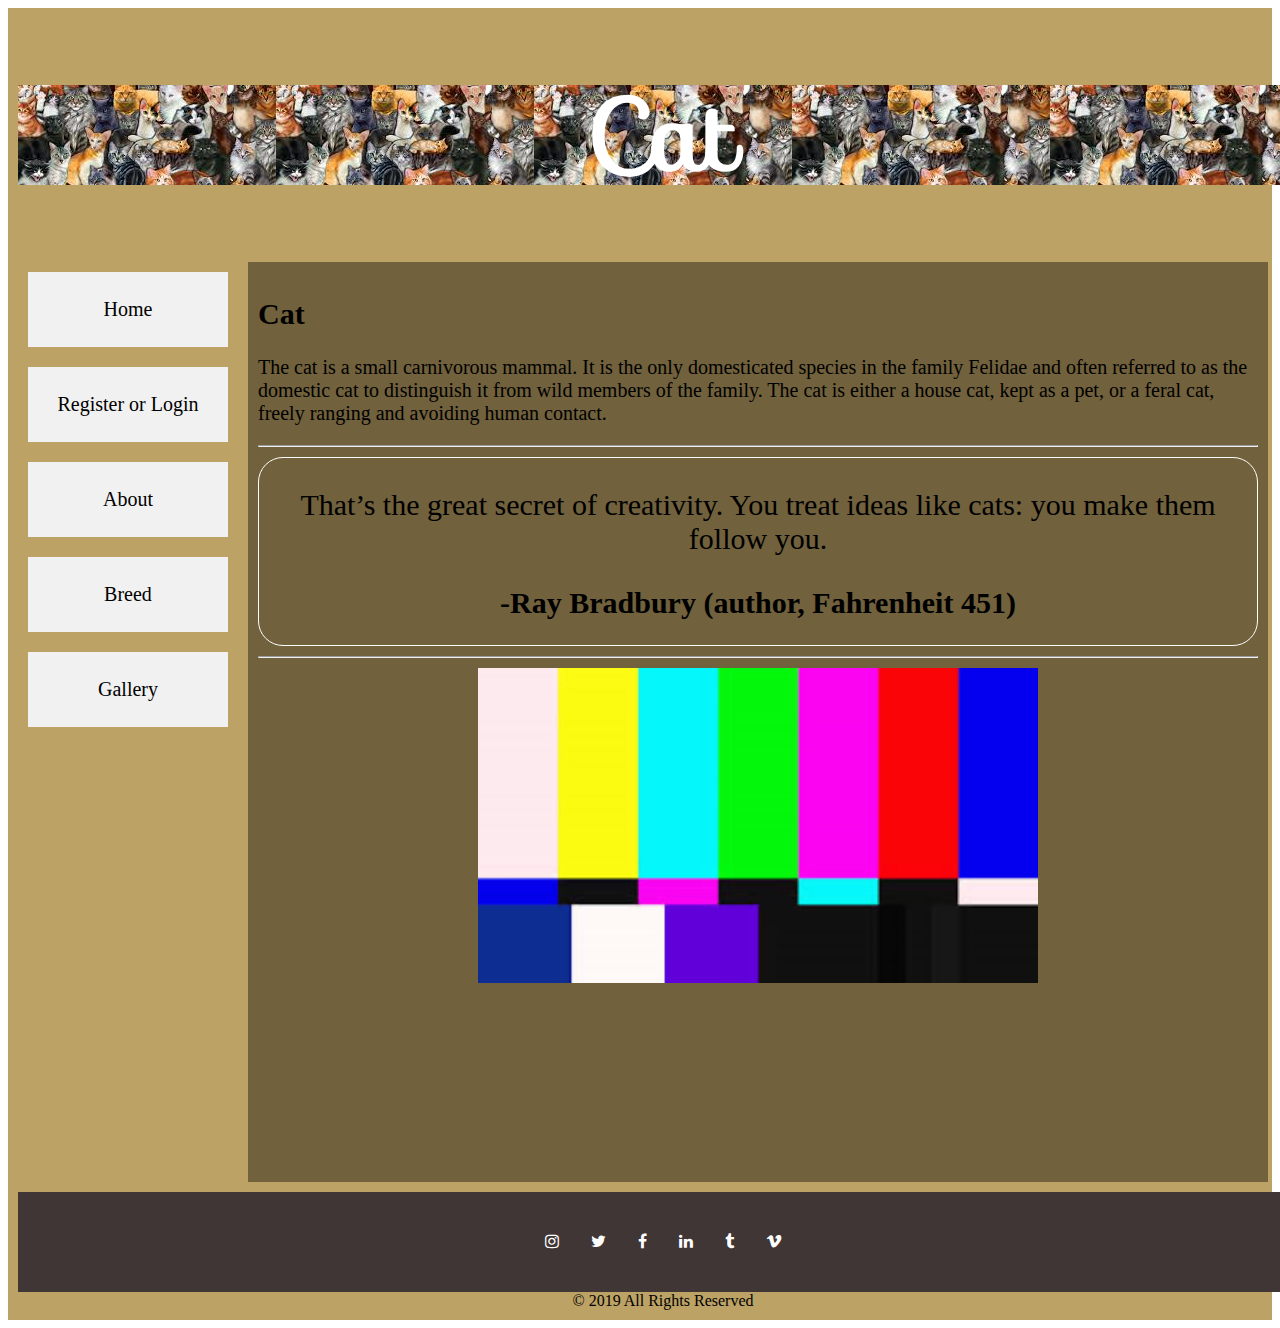
<file: 5page/index.html>
<!DOCTYPE html>
<html>
<head>
	<title>Cat</title>
	<link rel="stylesheet" type="text/css" href="index.css">
  <link href='https://fonts.googleapis.com/css?family=Sofia' rel='stylesheet'>
  <link rel="stylesheet" href="https://cdnjs.cloudflare.com/ajax/libs/font-awesome/4.7.0/css/font-awesome.min.css">
</head>
<body>
   <div class="grid-container"> 
    <div class="item1">
      <div class="header">
      <h1><a href="index.html">Cat</a></h1>
    </div>
  </div>
  <div class="item2">
    <div class="menu">
      <div><a href="index.html">Home</a></div>
      <div><a href="form.html">Register or Login</a></div>
      <div><a href="about.html">About</a></div>
      <div><a href="breed.html">Breed</a></div>
        <div><a href="gallery.html">Gallery</a></div>
  </div>
</div>

  <div class="main">
    <h2>Cat</h2>
    <p>
      The cat is a small carnivorous mammal. It is the only domesticated species in the family Felidae and often referred to as the domestic cat to distinguish it from wild members of the family. The cat is either a house cat, kept as a pet, or a feral cat, freely ranging and avoiding human contact.
    </p>
    <hr>
    <div class="reviews">
        <div class="slides">
        <p class = "animated slideInRight">That’s the great secret of creativity. You treat ideas like cats: you make them follow you.
        </p>
          <h2 class = "animated slideInRight">-Ray Bradbury (author, Fahrenheit 451)</h1>
        </div>
        <div class="slides">
        <p class = "animated slideInRight">Cats and dogs believe politicians are like cemetery caregivers — they are on top of everyone, but nobody listens.
        </p>
          <h2 class = "animated slideInRight">-Rita Mae Brown (author, Rubyfruit)</h1>
        </div>
        <div class="slides">
        <p class = "animated slideInRight">Way down deep, we’re all motivated by the same urges. Cats have the courage to live by them.
        </p>
          <h2 class = "animated slideInRight" >-Jim Davis (cartoonist, Garfield)</h1>
        </div>
    </div>
    <hr>

    <div align="center">
      <video width="560" height="315" >
      <source src="censor.mp4" type="video/mp4" >
      </video>
    </div>

  </div>

  <div class="item4">
    <footer>
    <div class="icon">
        <a href = "https://www.instagram.com" target = "_blank"><i class = "fa fa-instagram"></i></a>
        <a href = "https://www.twitter.com" target="_blank"> <i class = "fa fa-twitter"></i></a>
        <a href = "https://www.facebook.com" target="_blank"><i class = "fa fa-facebook"></i></a>
        <a href = "https://www.linkedin.com" target="_blank"><i class = "fa fa-linkedin"></i></a>
        <a href = "https://quickguide.tumblr.com" target="_blank"><i class = "fa fa-tumblr"></i></a>
        <a href = "https://vimeo.com" target="_blank"><i class = "fa fa-vimeo"></i></a>
      </div>
    &copy; 2019 All Rights Reserved
  </footer>
  </div>
  <script src="index.js"></script>
</body>
</html>
</file>
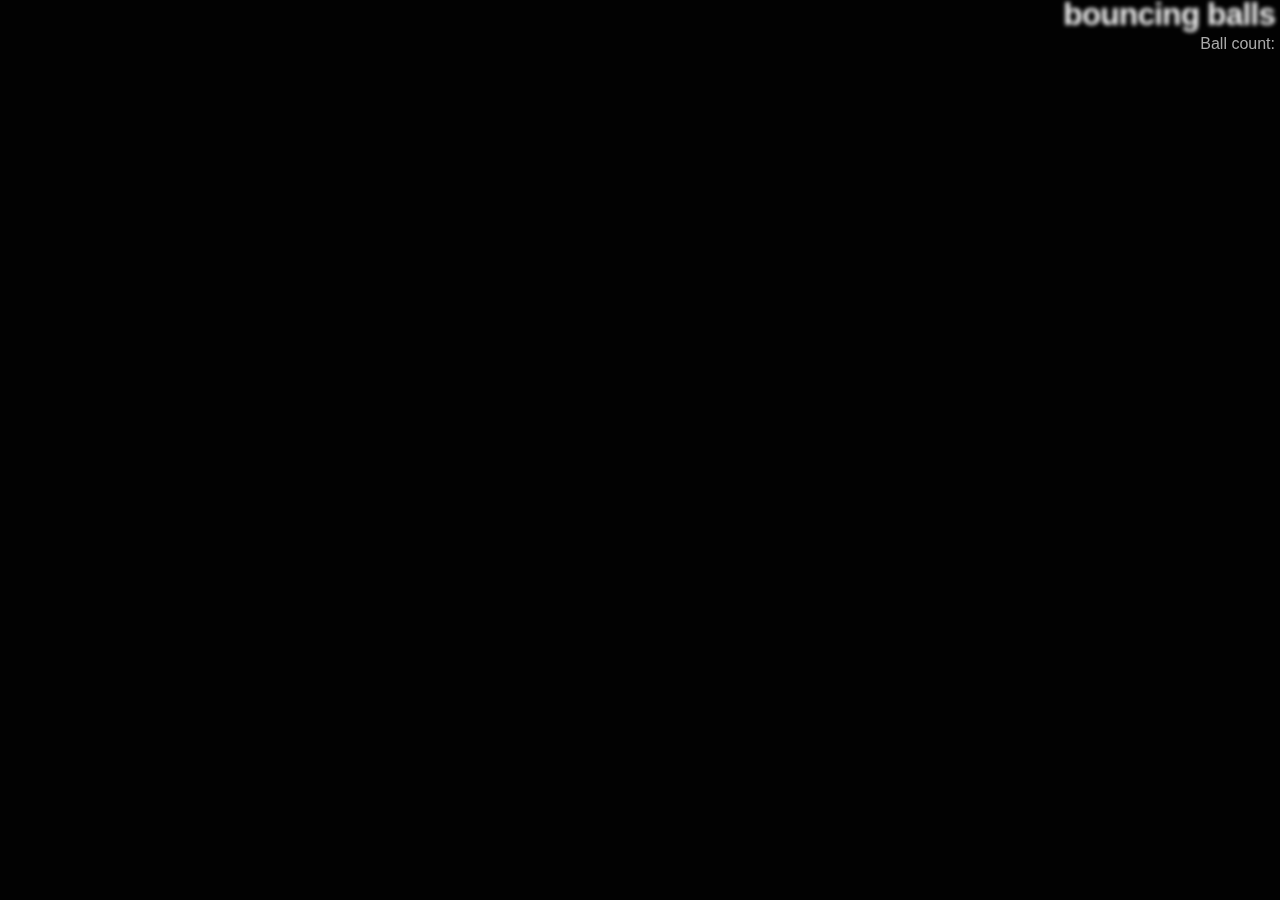
<file: bouncingballs/index.html>
<!DOCTYPE html>
<html>
  <head>
    <meta charset="utf-8">
    <title>Bouncing balls</title>
    <link rel="stylesheet" href="style.css">
  </head>

  <body>
    <h1>bouncing balls</h1>
    <p>Ball count: </p>
    <canvas></canvas>

    <script src="main.js"></script>
  </body>
</html>
</file>
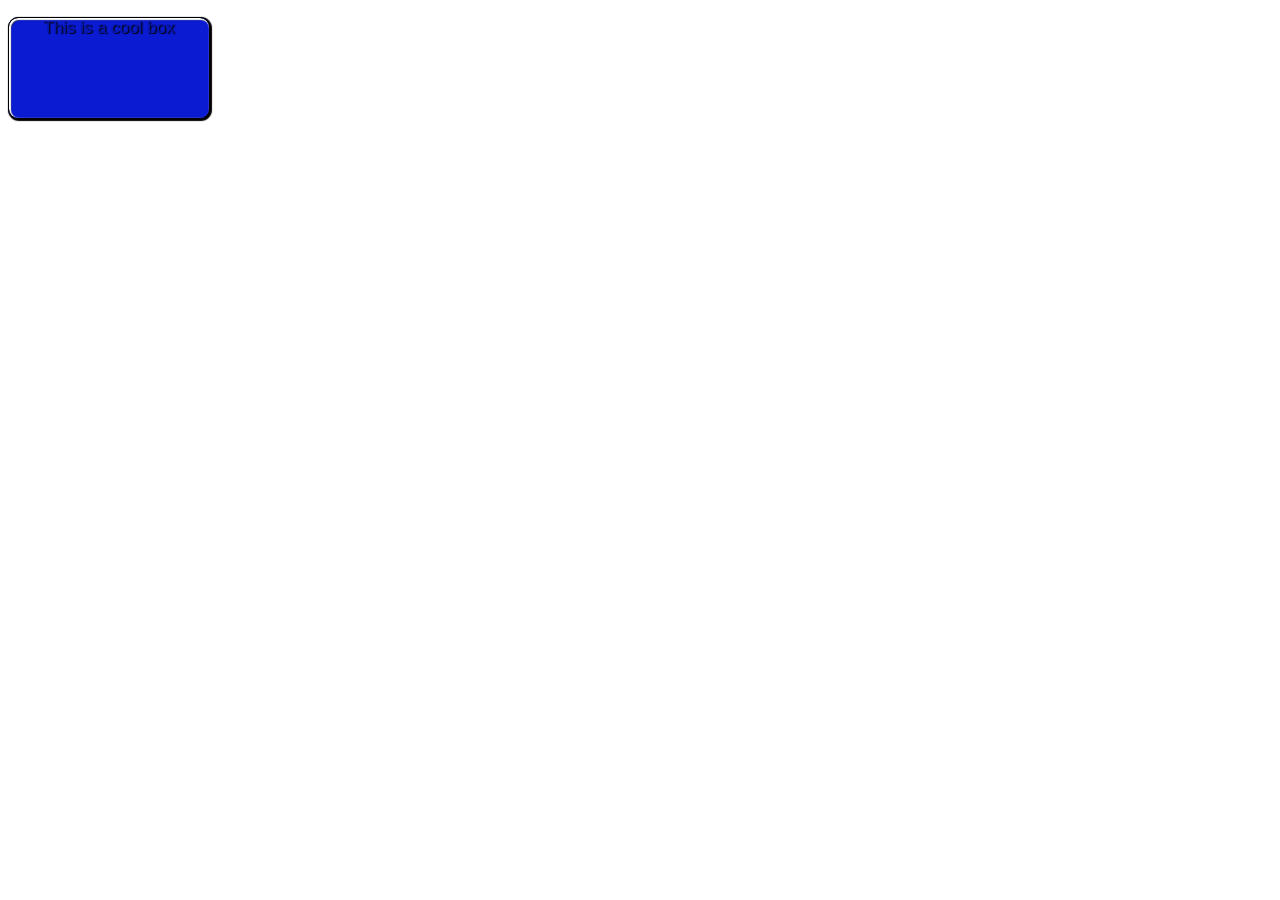
<file: cool/index.html>
<!DOCTYPE html>
<html>
  <head>
    <meta charset="utf-8">
    <title>Cool box</title>
    <link rel="stylesheet" type="text/css" href="style.css">
  </head>
  <body>
      <p>This is a cool box</p>
  </body>
</html>
</file>
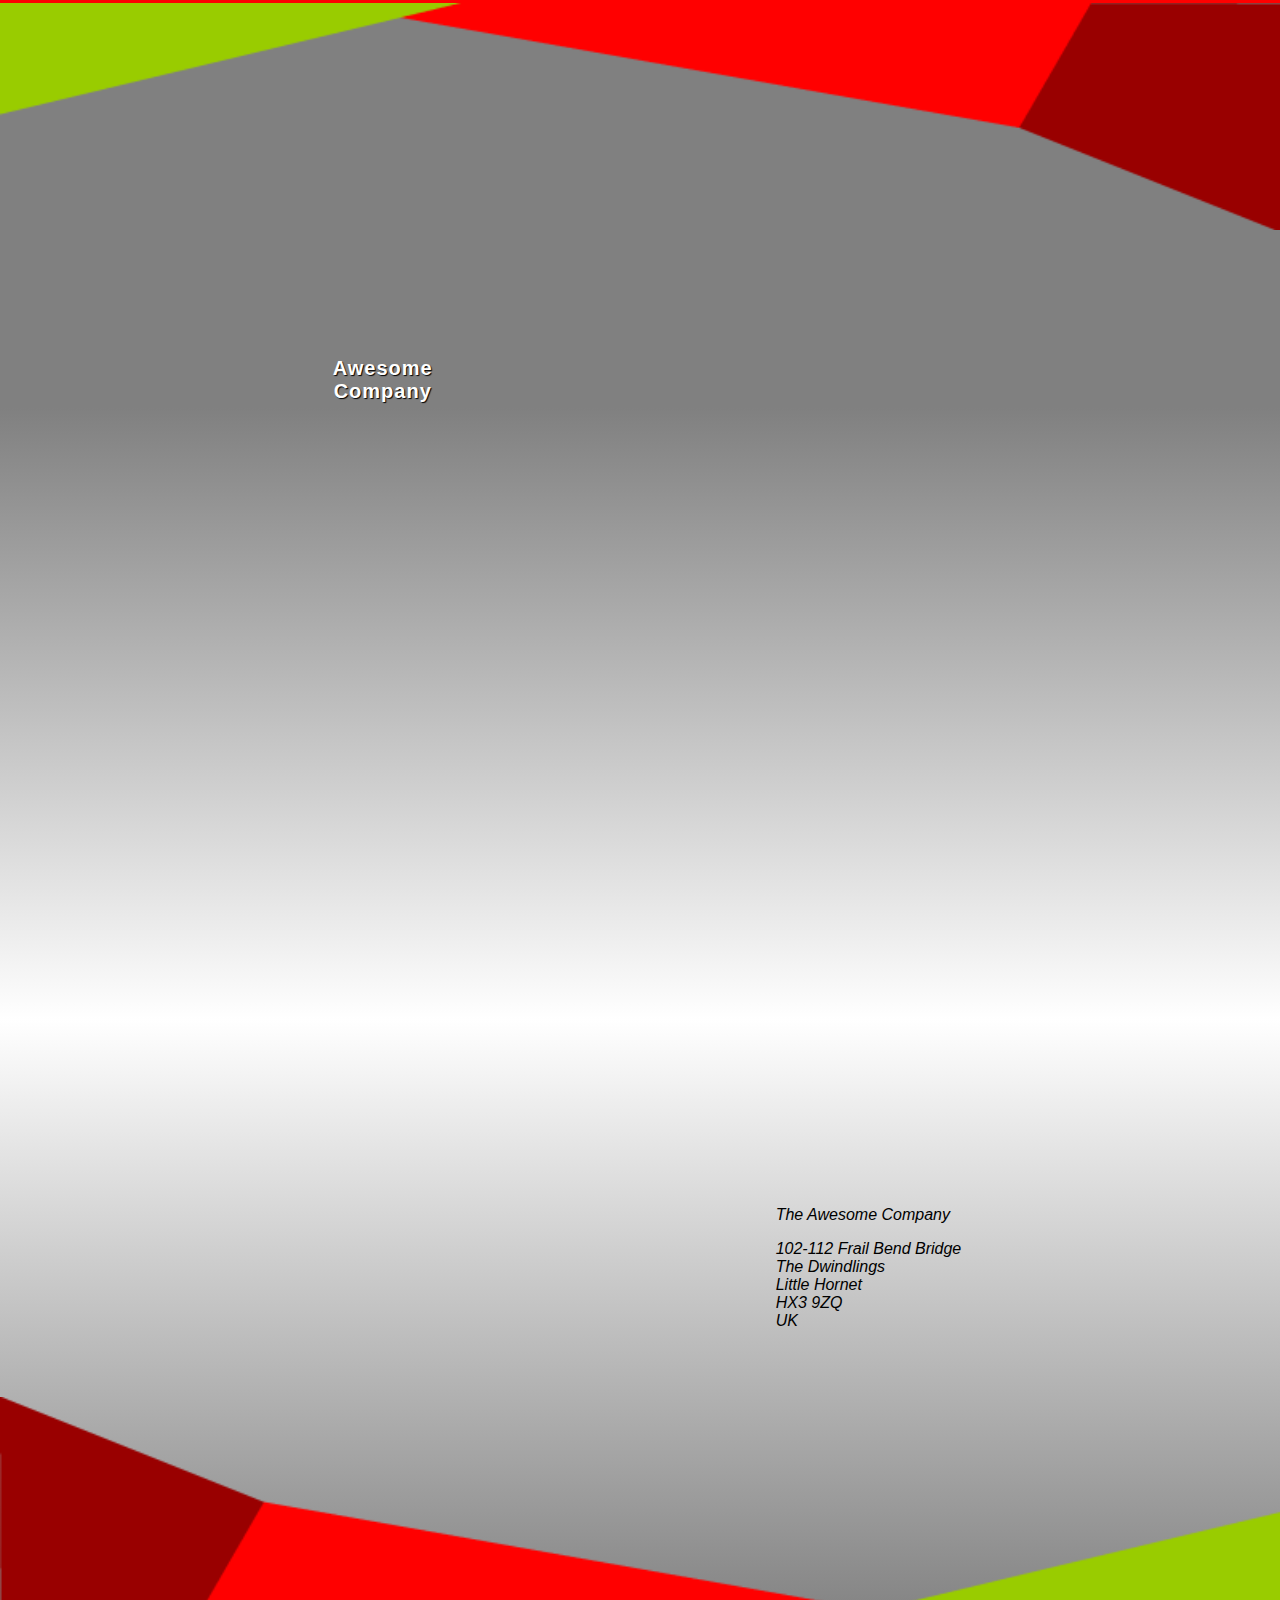
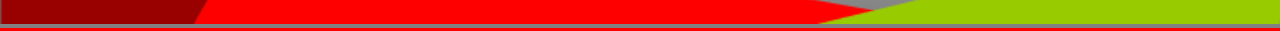
<file: fancy/index.html>
<!DOCTYPE html>
<html>
  <head>
    <meta charset="utf-8">
    <title>Fancy letterheaded paper</title>
    <link rel="stylesheet" type="text/css" href="style.css">
  </head>
  <body>
    <header><img src="top-image.png"></header>
    <article>
      <h1>Awesome<br>Company</h1>

      <address>
        <p>The Awesome Company</p>
        <p>102-112 Frail Bend Bridge<br>
        The Dwindlings<br>
        Little Hornet<br>
        HX3 9ZQ<br>
        UK</p>
      </address>
    </article>
    <footer><img src="bottom-image.png"></footer>
  </body>
</html>
</file>
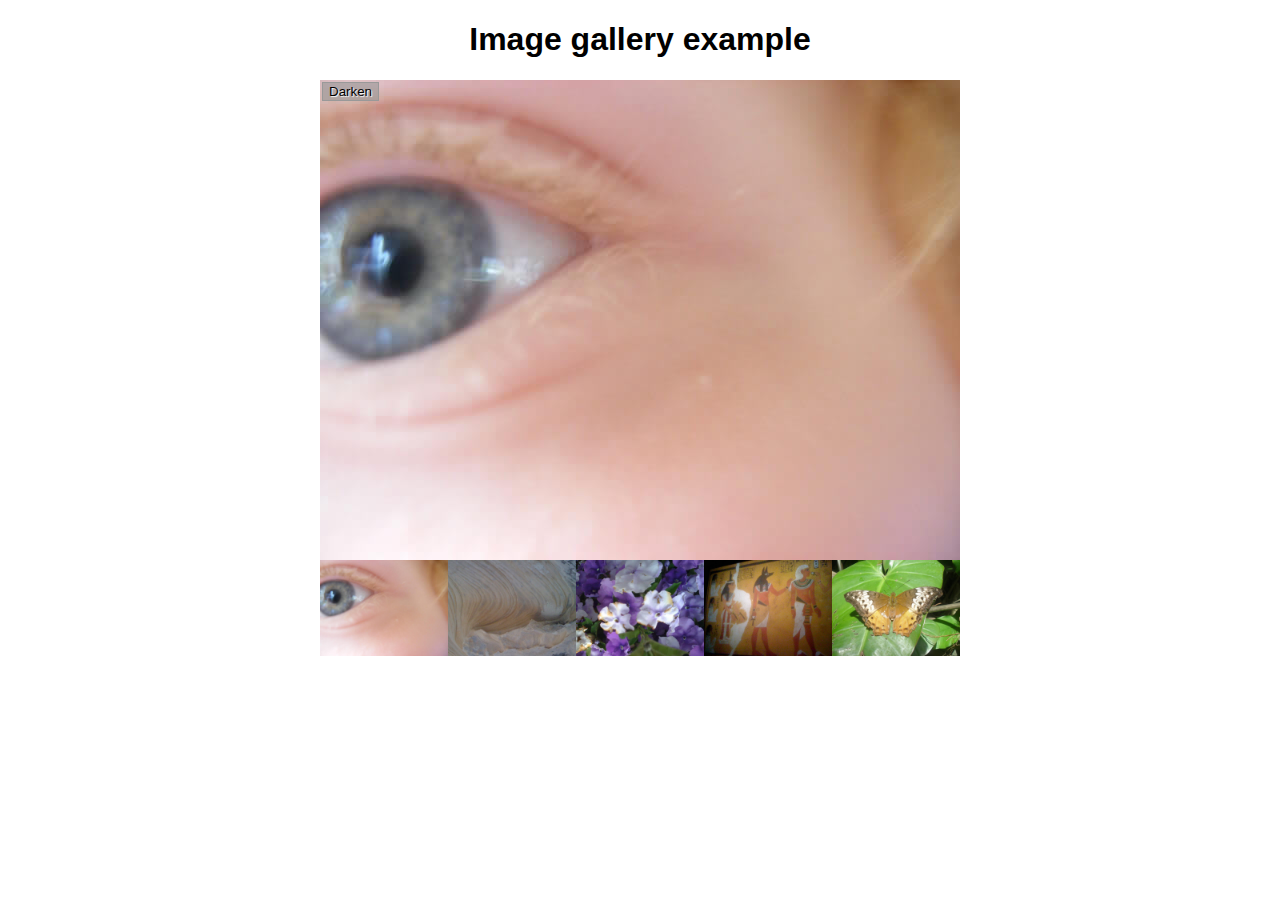
<file: gallery-start/index.html>
<!DOCTYPE html>
<html>
  <head>
    <meta charset="utf-8">

    <title>Image gallery</title>

    <link rel="stylesheet" href="style.css">
    
  </head>

  <body>
    <h1>Image gallery example</h1>

    <div class="full-img">
      <img class="displayed-img" src="images/pic1.jpg">
      <div class="overlay"></div>
      <button class="dark">Darken</button>
    </div>

    <div class="thumb-bar">

    </div>
    <script src="main.js"></script>
  </body>
</html>
</file>
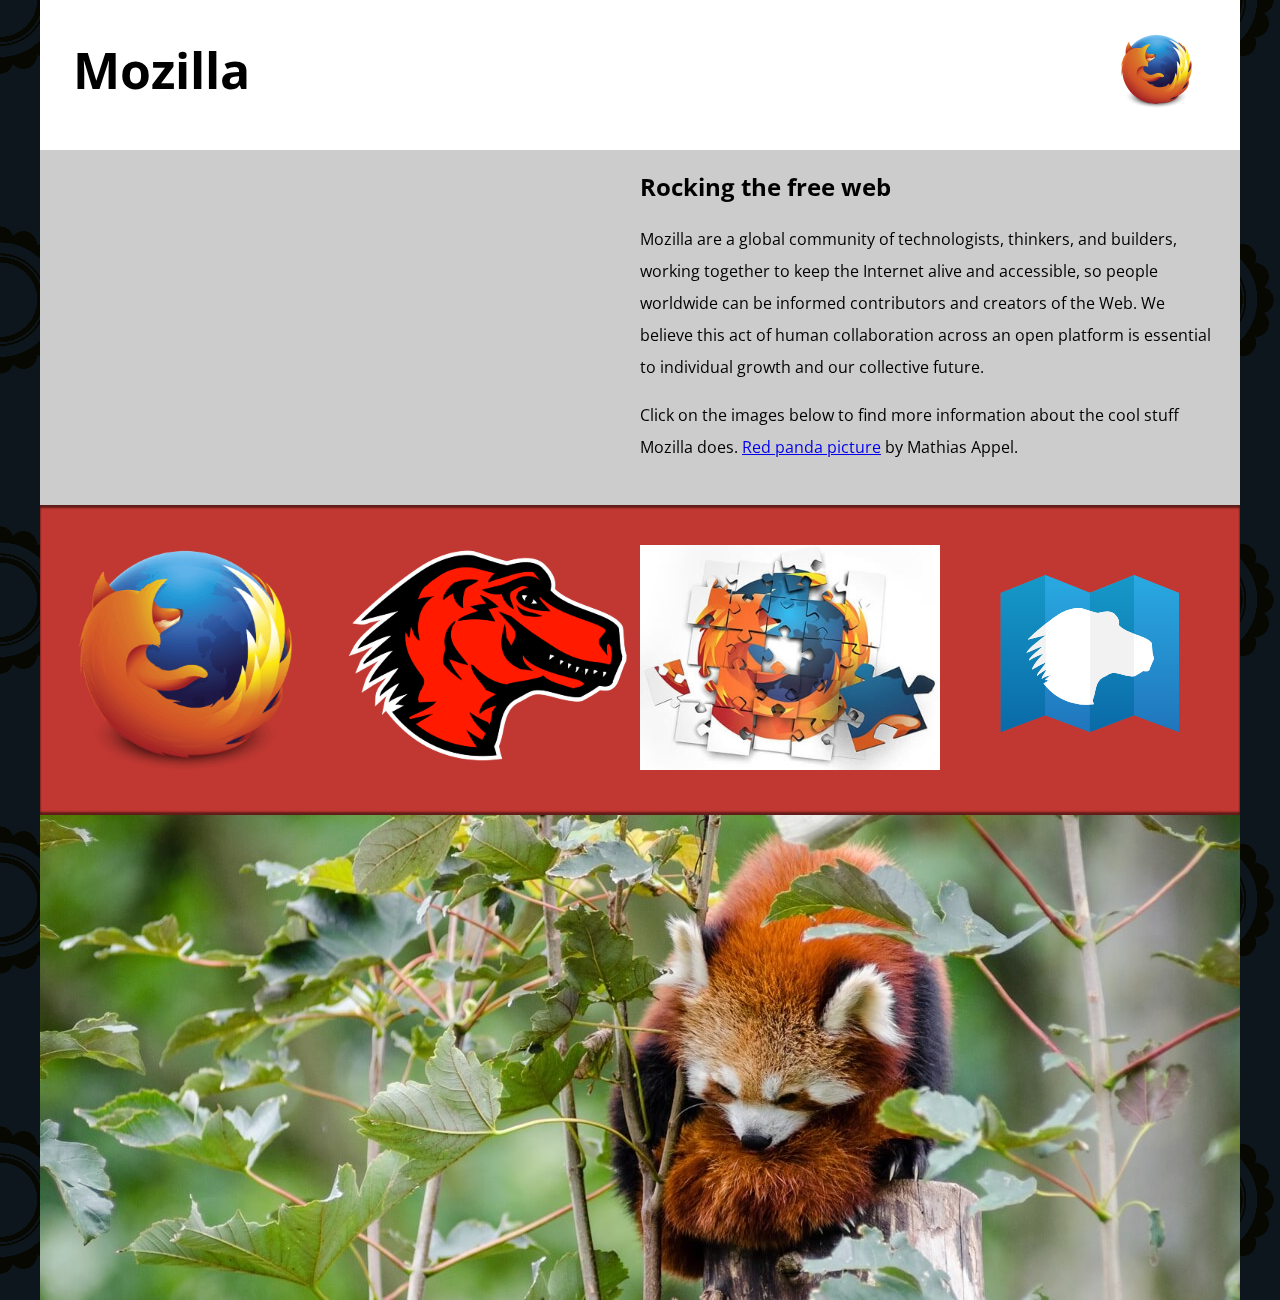
<file: splashpage/index.html>
<!DOCTYPE html>
<html>
  <head>
    <meta charset="utf-8">
    <meta name="viewport" content="width=device-width">
    <title>Mozilla splash page</title>
    <link href='https://fonts.googleapis.com/css?family=Open+Sans:400,700' rel='stylesheet' type='text/css'>
    <style>
      /* header and body setup */

      html {
        font-family: 'Open Sans', sans-serif;
        background: url(pattern.png);
      }

      body {
        width: 100%;
        max-width: 1200px;
        margin: 0 auto;
        background-color: white;
        position: relative;
      }

      /* Header styling */

      header {
        height: 150px;
      }

      header img {
        width: 100px;
        position: absolute;
        right: 32.5px;
        top: 32.5px;
      }

      h1 {
        font-size: 50px;
        line-height: 140px;
        margin: 0 0 0 32.5px;
      }

      /* main section and video styling */

      main {
        background: #ccc;
      }

      article {
        padding: 20px;
      }

      h2 {
        margin-top: 0;
      }

      p {
        line-height: 2;
      }

      iframe {
        float: left;
        margin: 0 20px 20px 0;
        max-width: 100%;
      }

      /* further info links */

      .further-info {
        clear: left;
        padding: 40px 0;
        background: #c13832;
        box-shadow: inset 0 3px 2px rgba(0,0,0,0.5),
                    inset 0 -3px 2px rgba(0,0,0,0.5);
      }

      .further-info a {
        width: 25%;
        display: block;
        float: left;
      }

      .further-info img {
        max-width: 100%;
      }

      .clearfix {
        clear: both;
      }

      /* Red panda image */

      .red-panda img {
        display: block;
        max-width: 100%;
      }
    </style>
  </head>
  <body>
    <header>
      <h1>Mozilla</h1>
      <img srcset="firefoxlogo120.png 120w, firefoxlogo400.png 400w"
      sizes="(max-width: 120px) 90px, (max-width:400px) 300px"
      src="firefoxlogo.png" alt="fire fox logo">

    </header>

    <main>
      <article>
        <iframe width="560" height="315" src="https://www.youtube.com/embed/ojcNcvb1olg" frameborder="0" allow="accelerometer; autoplay; encrypted-media; gyroscope; picture-in-picture" allowfullscreen></iframe>

        <h2>Rocking the free web</h2>

        <p>Mozilla are a global community of technologists, thinkers, and builders, working together to keep the Internet alive and accessible, so people worldwide can be informed contributors and creators of the Web. We believe this act of human collaboration across an open platform is essential to individual growth and our collective future.</p>

        <p>Click on the images below to find more information about the cool stuff Mozilla does. <a href="https://www.flickr.com/photos/mathiasappel/21675551065/">Red panda picture</a> by Mathias Appel.</p>
      </article>

      <div class="further-info">
        <!-- insert images with srcsets and sizes -->
        <a href="https://www.mozilla.org/en-US/firefox/new/">
          <img srcset="firefoxlogo120.png 120w, firefoxlogo400.png 400w"
          sizes="(max-width: 120px) 90px, (max-width:400px) 300px"
          src="firefoxlogo.png" alt="fire fox logo">
        </a>
        <a href="https://www.mozilla.org/">
          <img srcset="mozilla-dinosaur-head120.png 120w,
             mozilla-dinosaur-head400.png 400w"
             sizes="(max-width: 120px) 90px,
             (max-width: 400px) 300px"
             src="mozilla-dinosaur-head.png" alt="mozilla-dinosaur-head">
        </a>
        <a href="https://addons.mozilla.org/">
          <img srcset="firefox-addons120.jpg 120w,
             firefox-addons400.jpg 400w"
             sizes="(max-width: 120px) 90px,
             (max-width: 400px) 300px"
             src="firefox-addons.jpg" alt="firefox addons">
        </a>
        <a href="https://developer.mozilla.org/en-US/">
          <img srcset="mdn.svg 120w, mdn.svg 400w"
          sizes="(max-width: 120px) 90px, (max-width:400px) 300px"
          src="mdn.svg" alt="mdn">
        </a>
        <div class="clearfix"></div>
      </div>

      <div class="red-panda">
        <picture>
          <source media="(max-width: 600px" srcset="red-panda600.jpg">
            <source media="(max-width:1200px" srcset="red-panda1200.jpg">
              <img src="red-panda1200.jpg" alt="red panda">
        </picture>
      </div>

    </main>
  </body>
</html>
</file>
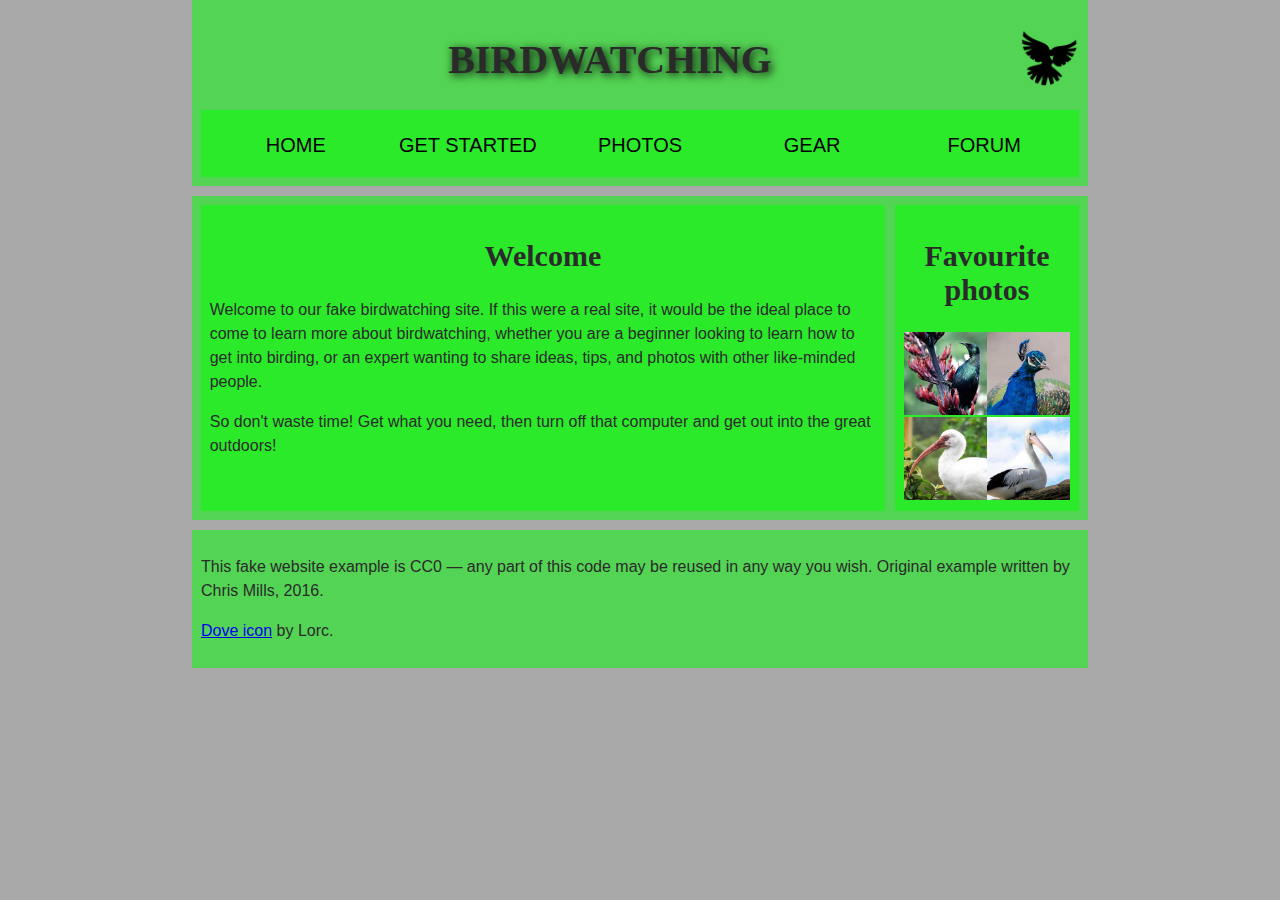
<file: structure/index.html>
<!DOCTYPE html>
<html>
  <head>
    <meta charset="utf-8">
    <title>Birdwatching</title>
    <link href="style.css" rel="stylesheet">

  </head>

  <body>

      <header><h1>Birdwatching</h1>
      <img src="dove.png" alt="a simple dove logo">

      <nav>
      <ul>
        <li><span>Home</span></li>
        <li><a href="#">Get started</a></li>
        <li><a href="#">Photos</a></li>
        <li><a href="#">Gear</a></li>
        <li><a href="#">Forum</a></li>
      </ul>
  </nav>
  </header>
  <main>
  	<article>
      <h2>Welcome</h2>

      
      	<p>Welcome to our fake birdwatching site. If this were a real site, it would be the ideal place to come to learn more about birdwatching, whether you are a beginner looking to learn how to get into birding, or an expert wanting to share ideas, tips, and photos with other like-minded people.</p>

      	<p>So don't waste time! Get what you need, then turn off that computer and get out into the great outdoors!</p>
      </article>
      <aside>
      	<h2>Favourite photos</h2>

      <a href="favorite-1.jpg"><img src="favorite-1_th.jpg" alt="Small black bird, black claws, long black slender beak, links to larger version of the image"></a>
      <a href="favorite-2.jpg"><img src="favorite-2_th.jpg" alt="Top half of a pretty bird with bright blue plumage on neck, light colored beak, blue headdress, links to larger version of the image"></a>
      <a href="favorite-3.jpg"><img src="favorite-3_th.jpg" alt="Top half of a large bird with white plumage, very long curved narrow light colored break, links to larger version of the image"></a>
      <a href="favorite-4.jpg"><img src="favorite-4_th.jpg" alt="Large bird, mostly white plumage with black plumage on back and rear, long straight white beak, links to larger version of the image"></a>
  </aside>
  </main>

      <footer>
      	<p>This fake website example is CC0 — any part of this code may be reused in any way you wish. Original example written by Chris Mills, 2016.</p>

      	<p><a href="http://game-icons.net/lorc/originals/dove.html">Dove icon</a> by Lorc.</p>
      </footer>
  </body>
</html>
</file>
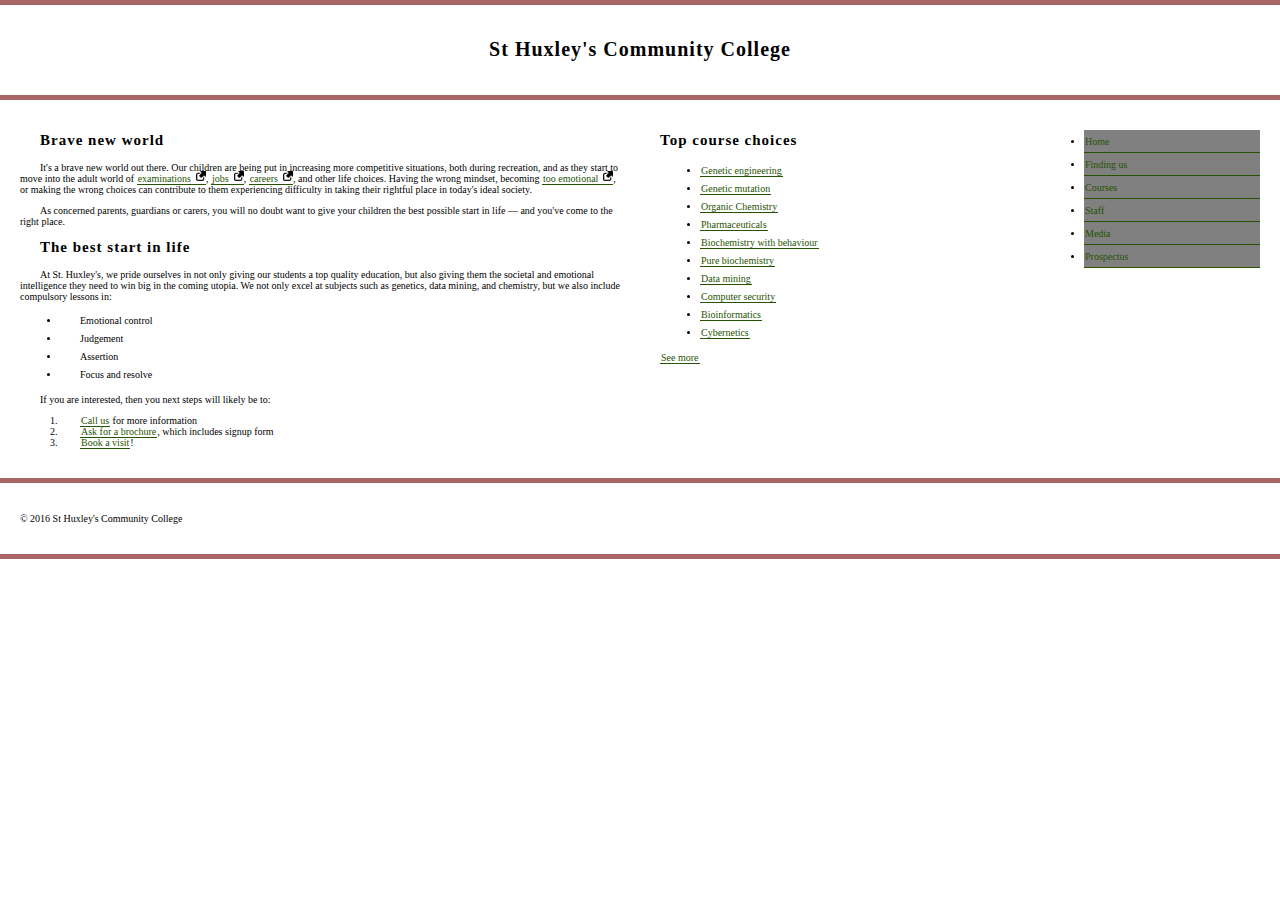
<file: typesetting/index.html>
<!DOCTYPE html>
<html>
  <head>
    <meta charset="utf-8">
    <title>St Huxley's Community College</title>
    <link href="style.css" type="text/css" rel="stylesheet">
  </head>
  <body>

  <header>
    <h1>St Huxley's Community College</h1>
  </header>

  <section>
      <h2>Brave new world</h2>

      <p>It's a brave new world out there. Our children are being put in increasing more competitive situations, both during recreation, and as they start to move into the adult world of <a href="https://en.wikipedia.org/wiki/Examination">examinations</a>, <a href="https://en.wikipedia.org/wiki/Jobs">jobs</a>, <a href="https://en.wikipedia.org/wiki/Career">careers</a>, and other life choices. Having the wrong mindset, becoming <a href="https://en.wikipedia.org/wiki/Emotion">too emotional</a>, or making the wrong choices can contribute to them experiencing difficulty in taking their rightful place in today's ideal society.</p>

      <p>As concerned parents, guardians or carers, you will no doubt want to give your children the best possible start in life — and you've come to the right place.</p>

      <h2>The best start in life</h2>

      <p>At St. Huxley's, we pride ourselves in not only giving our students a top quality education, but also giving them the societal and emotional intelligence they need to win big in the coming utopia. We not only excel at subjects such as genetics, data mining, and chemistry, but we also include compulsory lessons in:</p>

      <ul>
        <li>Emotional control</li>
        <li>Judgement</li>
        <li>Assertion</li>
        <li>Focus and resolve</li>
      </ul>

      <p>If you are interested, then you next steps will likely be to:</p>
      
      <ol>
        <li><a href="#">Call us</a> for more information</li>
        <li><a href="#">Ask for a brochure</a>, which includes signup form</li>
        <li><a href="#">Book a visit</a>!</li>
      </ol>
  </section>

  <aside>

    <h2>Top course choices</h2>

    <ul>
      <li><a href="#">Genetic engineering</a></li>
      <li><a href="#">Genetic mutation</a></li>
      <li><a href="#">Organic Chemistry</a></li>
      <li><a href="#">Pharmaceuticals</a></li>
      <li><a href="#">Biochemistry with behaviour</a></li>
      <li><a href="#">Pure biochemistry</a></li>
      <li><a href="#">Data mining</a></li>
      <li><a href="#">Computer security</a></li>
      <li><a href="#">Bioinformatics</a></li>
      <li><a href="#">Cybernetics</a></li>
    </ul>

    <p><a href="#">See more</a></p>

  </aside>

  <nav>

    <ul>
      <li><a href="#">Home</a></li>
      <li><a href="#">Finding us</a></li>
      <li><a href="#">Courses</a></li>
      <li><a href="#">Staff</a></li>
      <li><a href="#">Media</a></li>
      <li><a href="#">Prospectus</a></li>
    </ul>

  </nav>

  <footer>

    <p>&copy; 2016 St Huxley's Community College</p>

  </footer>

  </body>
</html>
</file>
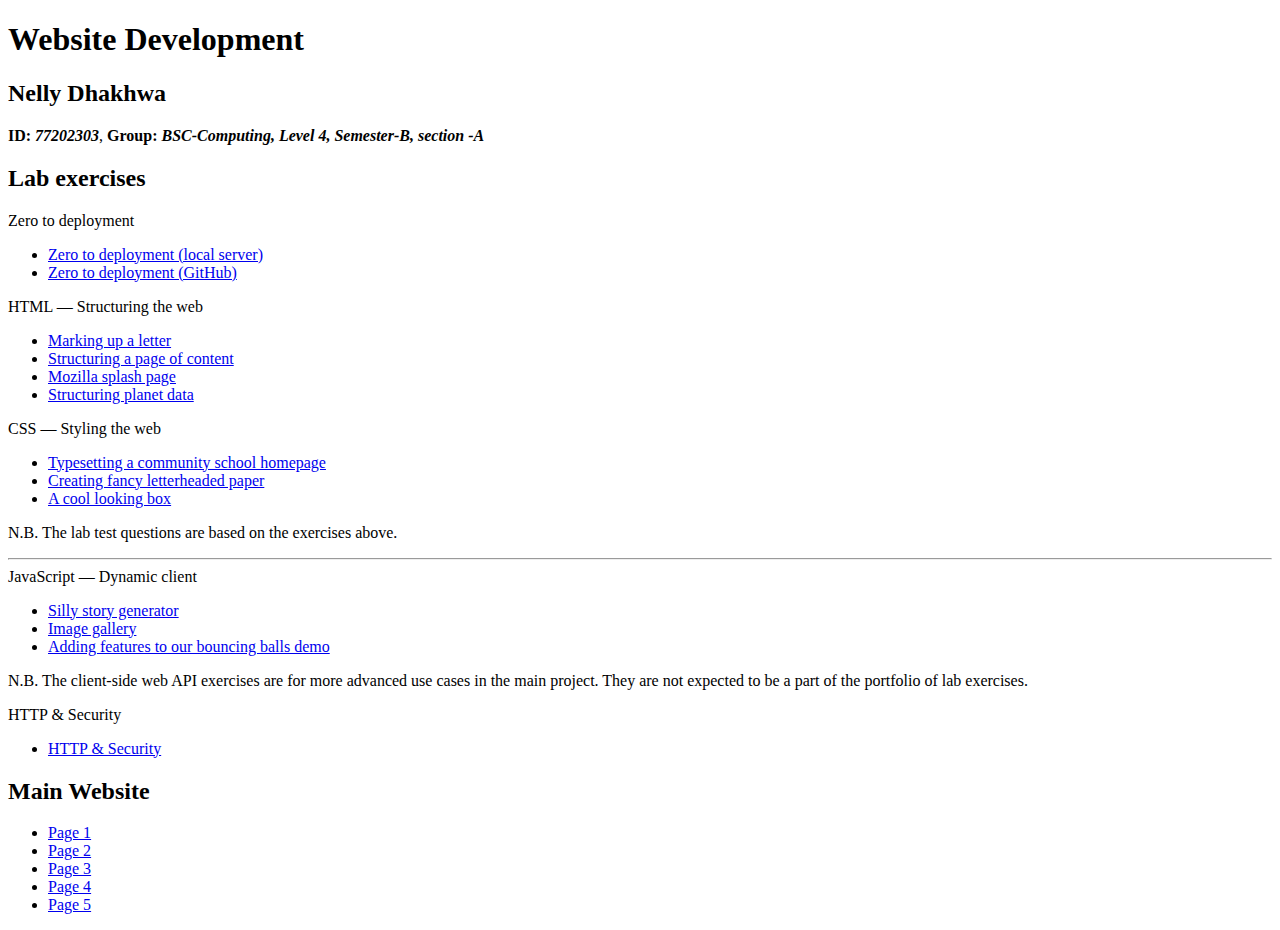
<file: home.html>
<!DOCTYPE html>
<html>
<head>
   <title>labs</title>
   <meta charset="utf-8" />
   <meta name="author" content="insert your name here" />
   <meta name="description" content="Portfolio of lab exercises" />
</head>
<body>
   <main class="panel">
      <header>
         <h1>
            Website Development
         </h1>
         <h2>
            Nelly Dhakhwa
         </h2>
         <p>
            <strong>ID: <em>77202303</em></strong>,
            <strong>Group: <em>BSC-Computing, Level 4, Semester-B, section -A</em></strong>
         </p>
      </header>
      <h2>
         Lab exercises
      </h2>
      <header>Zero to deployment</header>
      <ul>
         <li>
            <a href="insert_your_url_for_this_exercise">
               Zero to deployment (local server)</a>
         </li>
         <li>
            <a href="insert_your_url_for_this_exercise">
               Zero to deployment (GitHub)</a>
         </li>
      </ul>
      <header>HTML — Structuring the web</header>
      <ul>
         <li>
            <a href="../webdev/letter/letter.html" target = "_blank">
               Marking up a letter</a>
         </li>
         <li>
            <a href="../webdev/structure/index.html" target = "_blank">
               Structuring a page of content</a>
         </li>
         <li>
            <a href="../webdev/splashpage/index.html" target = "_blank">
               Mozilla splash page</a>
         </li>
         <li>
            <a href="../webdev/table/table.html" target = "_blank">
               Structuring planet data</a>
         </li>
      </ul>
      <header>CSS — Styling the web</header>
      <ul>
         <li>
            <a href="../webdev/typesetting/index.html" target = "_blank">
               Typesetting a community school homepage</a>
         </li>
         <li>
            <a href="../webdev/fancy/index.html" target = "_blank">
               Creating fancy letterheaded paper</a>
         </li>
         <li>
            <a href="../webdev/cool/index.html" target = "_blank">
               A cool looking box</a>
         </li>
      </ul>
      <p class="green">
         N.B. The lab test questions are based on the exercises above.
      </p>
      <hr />
      <header>JavaScript — Dynamic client</header>
      <ul>
         <li>
            <a href="../webdev/sillystory/index(silly).html"  target = "_blank">
               Silly story generator</a>
         </li>
         <li>
            <a href="../webdev/gallery-start/index.html" target = "_blank">
               Image gallery</a>
         </li>
         <li>
            <a href="../webdev/bouncingballs/index.html" target = "_blank">
               Adding features to our bouncing balls demo</a>
         </li>
      </ul>
      <p class="green">
         N.B. The client‐side web API exercises are for more advanced
         use cases in the main project.  They are not expected to be a part
         of the portfolio of lab exercises.
      </p>

      <header>HTTP & Security</header>
      <ul>
         <li>
            <a href="../webdev/http/http.html" target = "_blank">
               HTTP & Security</a>
         </li>
      </ul>

      <h2>Main Website</h2>
      <ul>
         <li>
            <a href="../webdev/5page/index.html" target = "_blank">Page 1</a>
         </li>
         <li>
            <a href="../webdev/5page/form.html" target = "_blank">Page 2</a>
         </li>
         <li>
            <a href="../webdev/5page/about.html" target = "_blank">Page 3</a>
         </li>
         <li>
            <a href="../webdev/5page/breed.html" target = "_blank">Page 4</a>
         </li>
         <li>
            <a href="../webdev/5page/gallery.html" target = "_blank">Page 5</a>
         </li>
      </ul>
   </main>
</body>
</html>
</file>
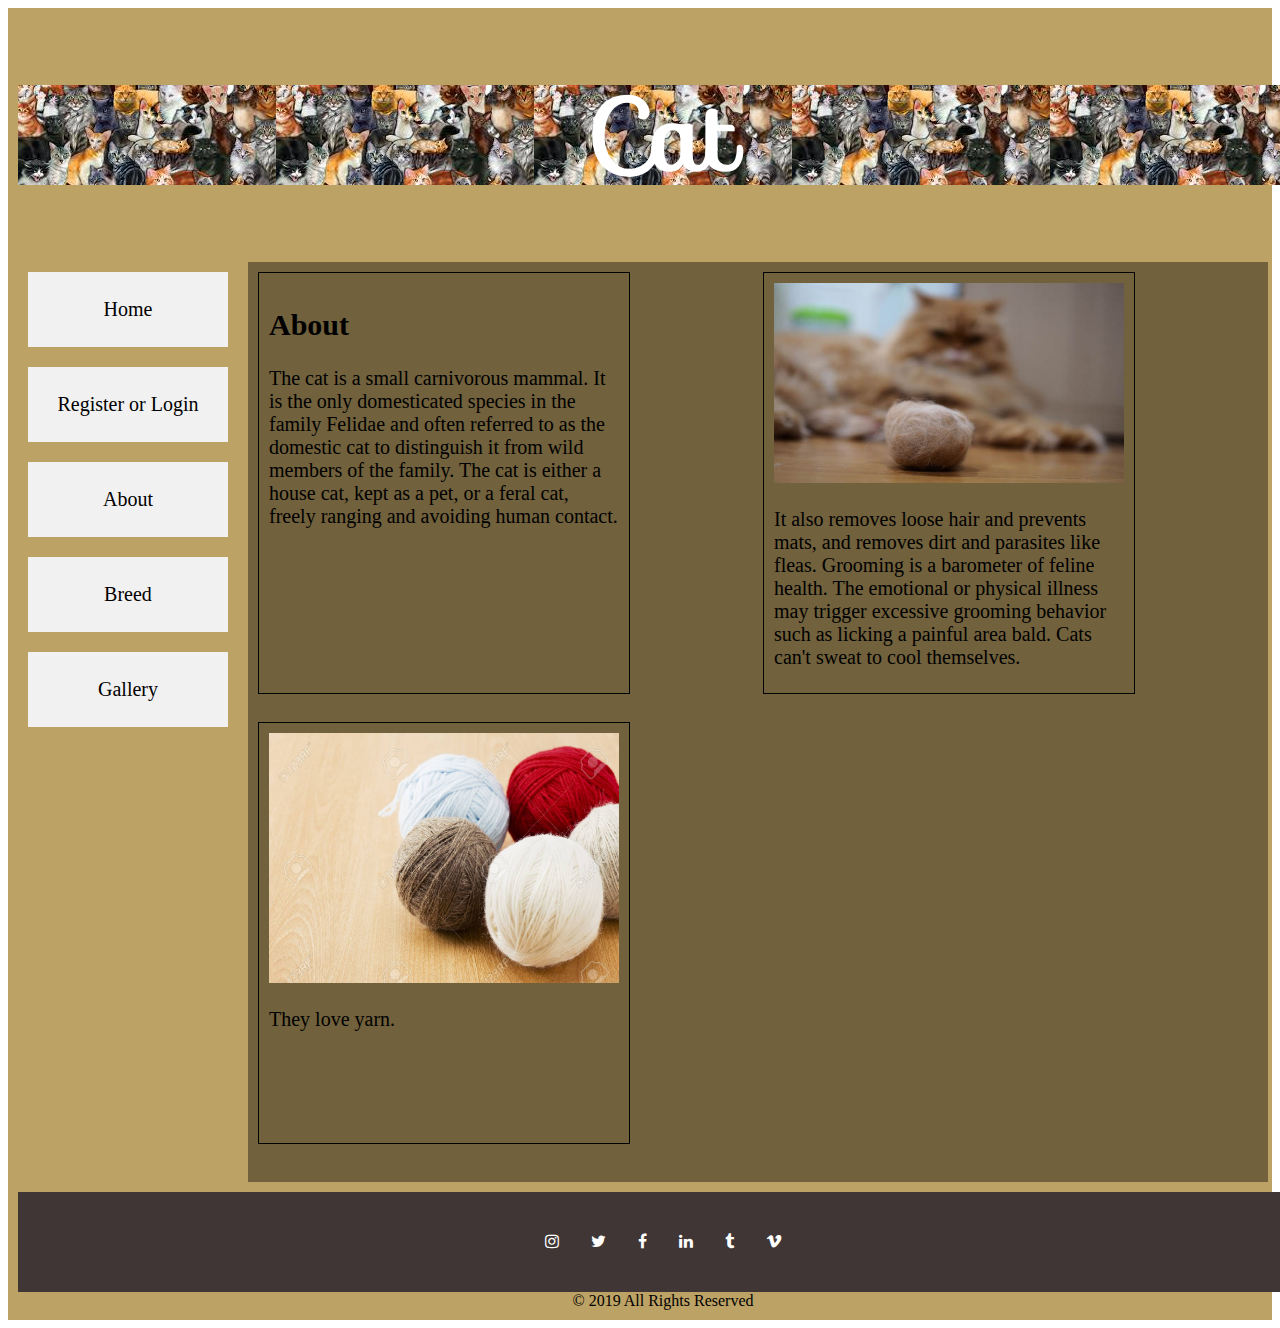
<file: 5page/about.html>
<!DOCTYPE html>
<html>
<head>
	<title>About</title>
	<link rel="stylesheet" type="text/css" href="about.css">
  <link href='https://fonts.googleapis.com/css?family=Sofia' rel='stylesheet'>
  <link rel="stylesheet" href="https://cdnjs.cloudflare.com/ajax/libs/font-awesome/4.7.0/css/font-awesome.min.css">
</head>
<body>
   <div class="grid-container"> 
    <div class="item1">
      <div class="header">
      <h1><a href="index.html">Cat</a></h1>
    </div>
  </div>
  <div class="item2">
    <div class="menu">
      <div><a href="index.html">Home</a></div>
      <div><a href="form.html">Register or Login</a></div>
      <div><a href="about.html">About</a></div>
      <div><a href="breed.html">Breed</a></div>
        <div><a href="gallery.html">Gallery</a></div>
  </div>
</div>

  <div class="main">
    <div>
      <h2>About</h2>
      <p>
      The cat is a small carnivorous mammal. It is the only domesticated species in the family Felidae and often referred to as the domestic cat to distinguish it from wild members of the family. The cat is either a house cat, kept as a pet, or a feral cat, freely ranging and avoiding human contact.
    </p>
    </div>

    <div>
      <img src="cat hairball.jpg" width="350px" height="200px;">
      <p>It also removes loose hair and prevents mats, and removes dirt and parasites like fleas. Grooming is a barometer of feline health. The emotional or physical illness may trigger excessive grooming behavior such as licking a painful area bald. Cats can't sweat to cool themselves.</p>
    </div>
    <div>
      <img src="yarn.jpg" width="350px" height="250px;">
      <p>They love yarn.</p>
    </div>
  </div>

  <div class="item4">
    <footer>
    <div class="icon">
        <a href = "https://www.instagram.com" target = "_blank"><i class = "fa fa-instagram"></i></a>
        <a href = "https://www.twitter.com" target="_blank"> <i class = "fa fa-twitter"></i></a>
        <a href = "https://www.facebook.com" target="_blank"><i class = "fa fa-facebook"></i></a>
        <a href = "https://www.linkedin.com" target="_blank"><i class = "fa fa-linkedin"></i></a>
        <a href = "https://quickguide.tumblr.com" target="_blank"><i class = "fa fa-tumblr"></i></a>
        <a href = "https://vimeo.com" target="_blank"><i class = "fa fa-vimeo"></i></a>
      </div>
    &copy; 2019 All Rights Reserved
  </footer>
  </div>
</body>
</html>
</file>
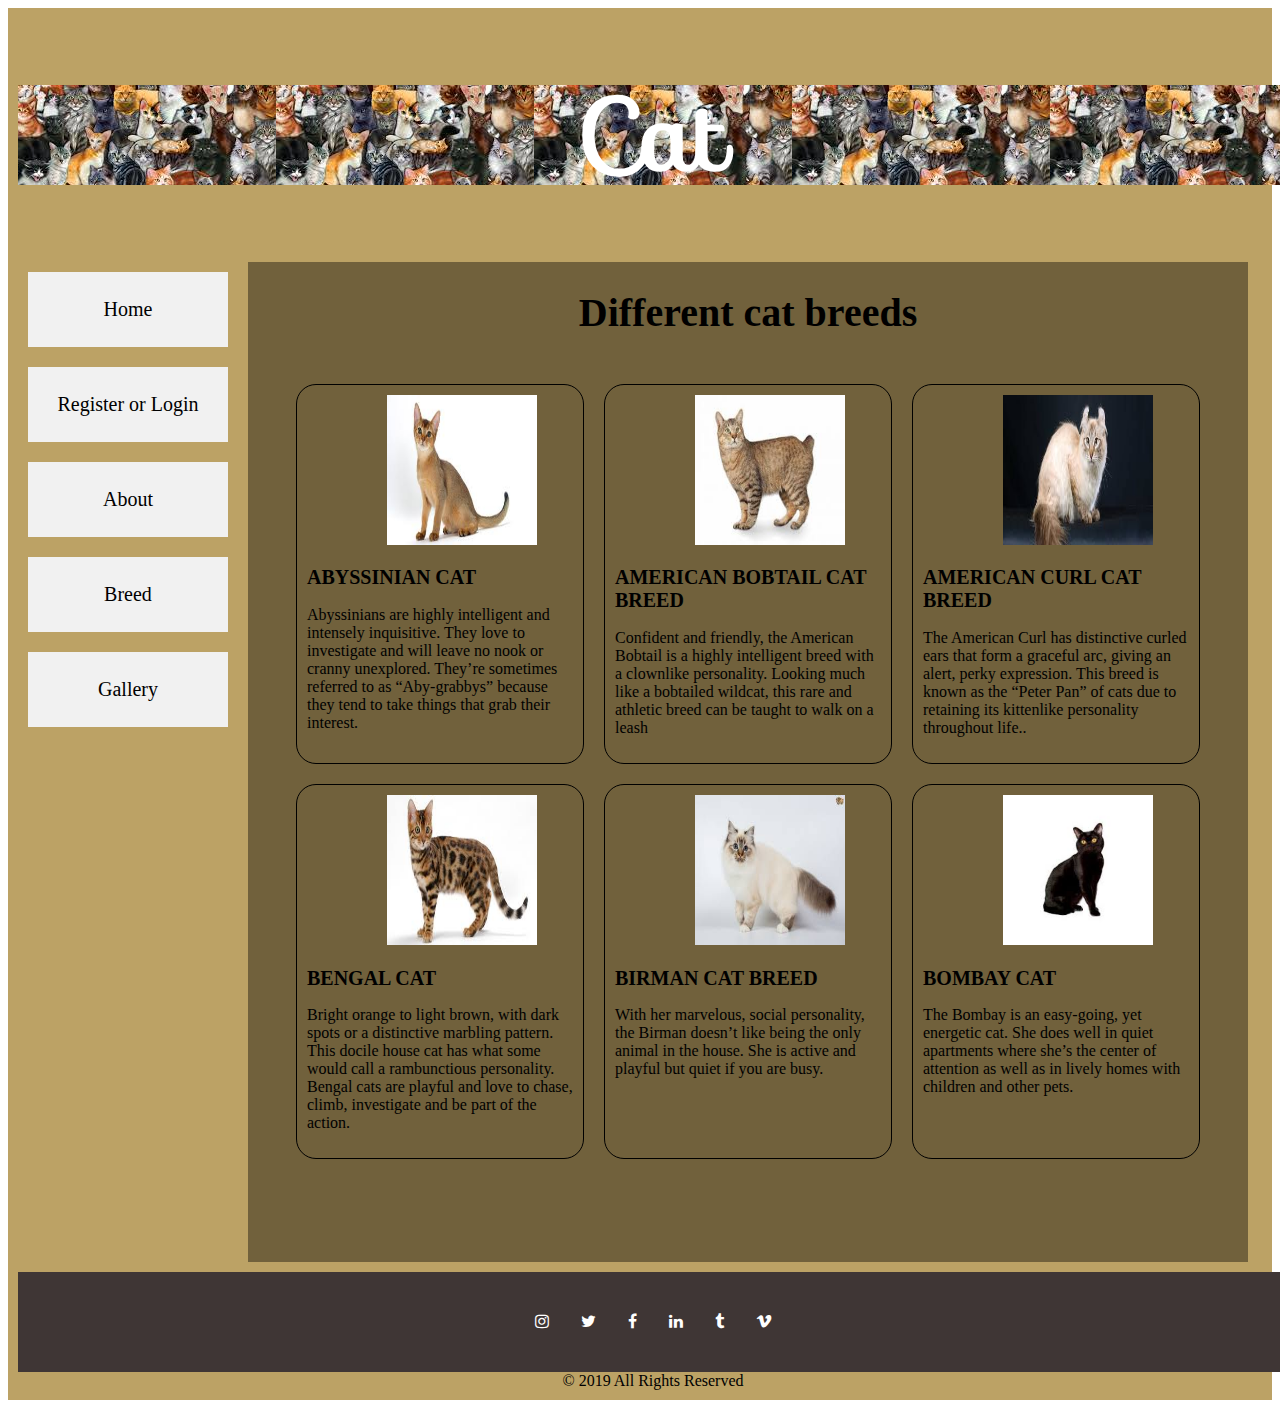
<file: 5page/breed.html>
<!DOCTYPE html>
<html>
<head>
	<title>Breed</title>
	<link rel="stylesheet" type="text/css" href="breed.css">
  <link href='https://fonts.googleapis.com/css?family=Sofia' rel='stylesheet'>
  <link rel="stylesheet" href="https://cdnjs.cloudflare.com/ajax/libs/font-awesome/4.7.0/css/font-awesome.min.css">
</head>
<body>

<div class="grid-container"> 
    <div class="item1">
      <div class="header">
      <h1><a href="index.html">Cat</a></h1>
    </div>
  </div>
  <div class="item2">
    <div class="menu">
      <div><a href="index.html">Home</a></div>
      <div><a href="form.html">Register or Login</a></div>
      <div><a href="about.html">About</a></div>
      <div><a href="breed.html">Breed</a></div>
        <div><a href="gallery.html">Gallery</a></div>
  </div>
</div>

  <div class="main">
    <h1>Different cat breeds</h1>
  <div class="container">
    <div class="breed">
      <a href = "ABYSSINIAN CAT.jpg"><img src = "ABYSSINIAN CAT.jpg"></a>
      <h2>Abyssinian Cat</h2>
      <p>Abyssinians are highly intelligent and intensely inquisitive. They love to investigate and will leave no
        nook or cranny unexplored. They’re sometimes referred to as “Aby-grabbys” because they tend to take things
         that grab their interest.</p>
    </div>
    <div class="breed">
      <a href = "AMERICAN BOBTAIL CAT BREED.jpg"><img src = "AMERICAN BOBTAIL CAT BREED.jpg"></a>
      <h2>American Bobtail Cat Breed</h2>
      <p>Confident and friendly, the American Bobtail is a highly intelligent breed with a clownlike personality.
        Looking much like a bobtailed wildcat, this rare and athletic breed can be taught to walk on a leash</p>
    </div>
    <div class="breed">
      <a href = "AMERICAN CURL CAT.jpg"><img src = "AMERICAN CURL CAT.jpg"></a>
      <h2>American Curl Cat Breed</h2>
      <p>The American Curl has distinctive curled ears that form a graceful arc, giving an alert, perky
        expression. This breed is known as the “Peter Pan” of cats due to retaining its kittenlike personality
        throughout life..</p>
    </div>
    <div class="breed">
      <a href = "BENGAL CAT.jpg"><img src = "BENGAL CAT.jpg"></a>
      <h2>Bengal Cat</h2>
      <p>Bright orange to light brown, with dark spots or a distinctive marbling pattern. This docile house cat
        has what some would call a rambunctious personality. Bengal cats are playful and love to chase, climb,
        investigate and be part of the action.</p>
    </div>
    <div class="breed">
      <a href = "BIRMAN CAT BREED.jpg"><img src = "BIRMAN CAT BREED.jpg"></a>
      <h2>Birman Cat Breed</h2>
      <p>With her marvelous, social personality, the Birman doesn’t like being the only animal in the house.
        She is active and playful but quiet if you are busy.</p>
    </div>
    <div class="breed">
      <a href = "BOMBAY CAT.jpg"><img src = "BOMBAY CAT.jpg"></a>
      <h2>Bombay Cat</h2>
      <p>The Bombay is an easy-going, yet energetic cat. She does well in quiet apartments where she’s the center
        of attention as well as in lively homes with children and other pets. </p>
    </div>
    
  </div>
  </div>

  <div class="item4">
    <footer>
    <div class="icon">
        <a href = "https://www.instagram.com" target = "_blank"><i class = "fa fa-instagram"></i></a>
        <a href = "https://www.twitter.com" target="_blank"> <i class = "fa fa-twitter"></i></a>
        <a href = "https://www.facebook.com" target="_blank"><i class = "fa fa-facebook"></i></a>
        <a href = "https://www.linkedin.com" target="_blank"><i class = "fa fa-linkedin"></i></a>
        <a href = "https://quickguide.tumblr.com" target="_blank"><i class = "fa fa-tumblr"></i></a>
        <a href = "https://vimeo.com" target="_blank"><i class = "fa fa-vimeo"></i></a>
      </div>
    &copy; 2019 All Rights Reserved
  </footer>
  </div>
</body>
</html>
</file>
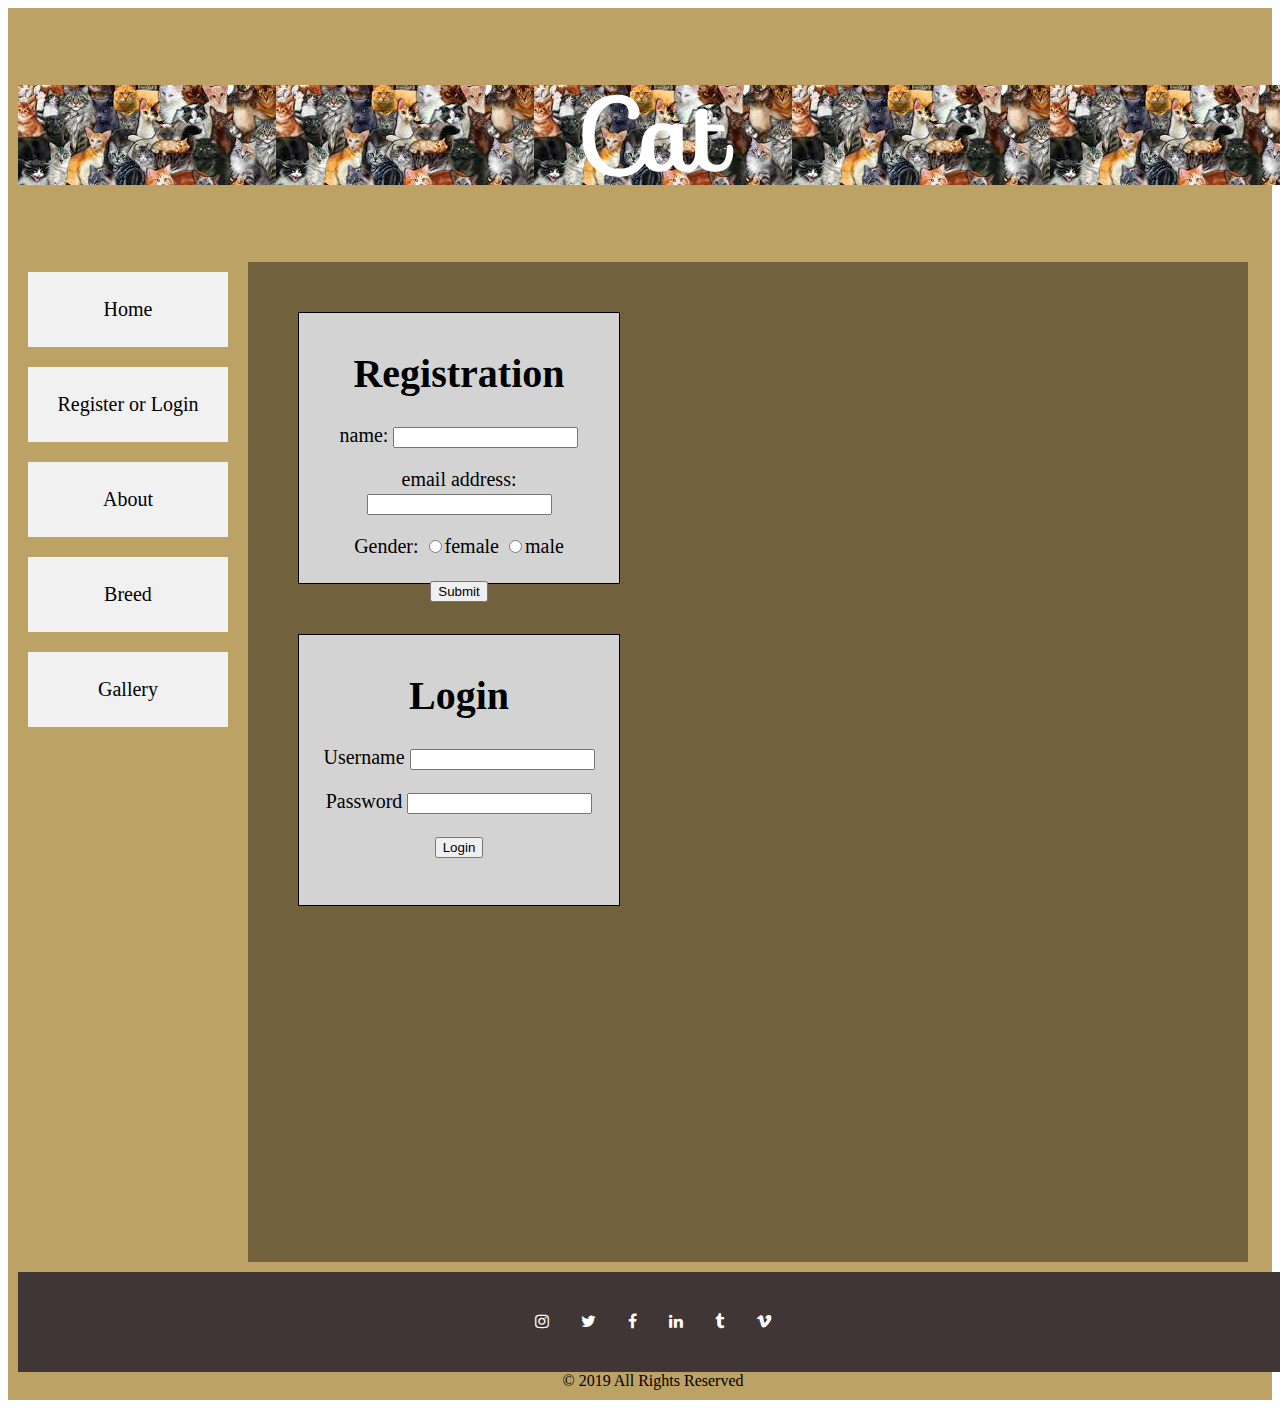
<file: 5page/form.html>
<!DOCTYPE html>
<html>
<head>
	<title>form</title>
	<link rel="stylesheet" type="text/css" href="form.css">
	<link href='https://fonts.googleapis.com/css?family=Sofia' rel='stylesheet'>
	<link rel="stylesheet" href="https://cdnjs.cloudflare.com/ajax/libs/font-awesome/4.7.0/css/font-awesome.min.css">
</head>
<body>
<div class="grid-container"> 
    <div class="item1">
      <div class="header">
      <h1><a href="index.html">Cat</a></h1>
    </div>
  </div>
  <div class="item2">
    <div class="menu">
      <div><a href="index.html">Home</a></div>
      <div><a href="form.html">Register or Login</a></div>
      <div><a href="about.html">About</a></div>
      <div><a href="breed.html">Breed</a></div>
        <div><a href="gallery.html">Gallery</a></div>
  </div>
</div>

  <div class="main">
  			<form>
		<h1>Registration</h1>
	<div>
		<label>name:</label>
		<input type="text" name="userName">
	</div>
	<div>
		<label>email address:</label>
		<input type="email" name="userEmail">
	</div>
	<div>
		<label>Gender:</label>
		<input type="radio" name="gender" value="female">female
		<input type="radio" name="gender" value="male">male
	</div>
	<div>
		<input type="submit" value="Submit">
	</div>
</form>

		<form name="myform" onsubmit="return validateform()">
			<h1>Login</h1>
			<div>
				<label>Username</label>
				<input type="text" name="userName">
			</div>
			<div>
				<label>Password</label>
				<input type="password" name="password">
			</div>
			<div>
				<input type="submit" value="Login">
			</div>
		</form>
	
  	
  </div>

  <div class="item4">
    <footer>
    <div class="icon">
        <a href = "https://www.instagram.com" target = "_blank"><i class = "fa fa-instagram"></i></a>
        <a href = "https://www.twitter.com" target="_blank"> <i class = "fa fa-twitter"></i></a>
        <a href = "https://www.facebook.com" target="_blank"><i class = "fa fa-facebook"></i></a>
        <a href = "https://www.linkedin.com" target="_blank"><i class = "fa fa-linkedin"></i></a>
        <a href = "https://quickguide.tumblr.com" target="_blank"><i class = "fa fa-tumblr"></i></a>
        <a href = "https://vimeo.com" target="_blank"><i class = "fa fa-vimeo"></i></a>
      </div>
    &copy; 2019 All Rights Reserved
  </footer>
  </div>
</div>
<script src="form.js"></script>
</body>
</html>
</file>
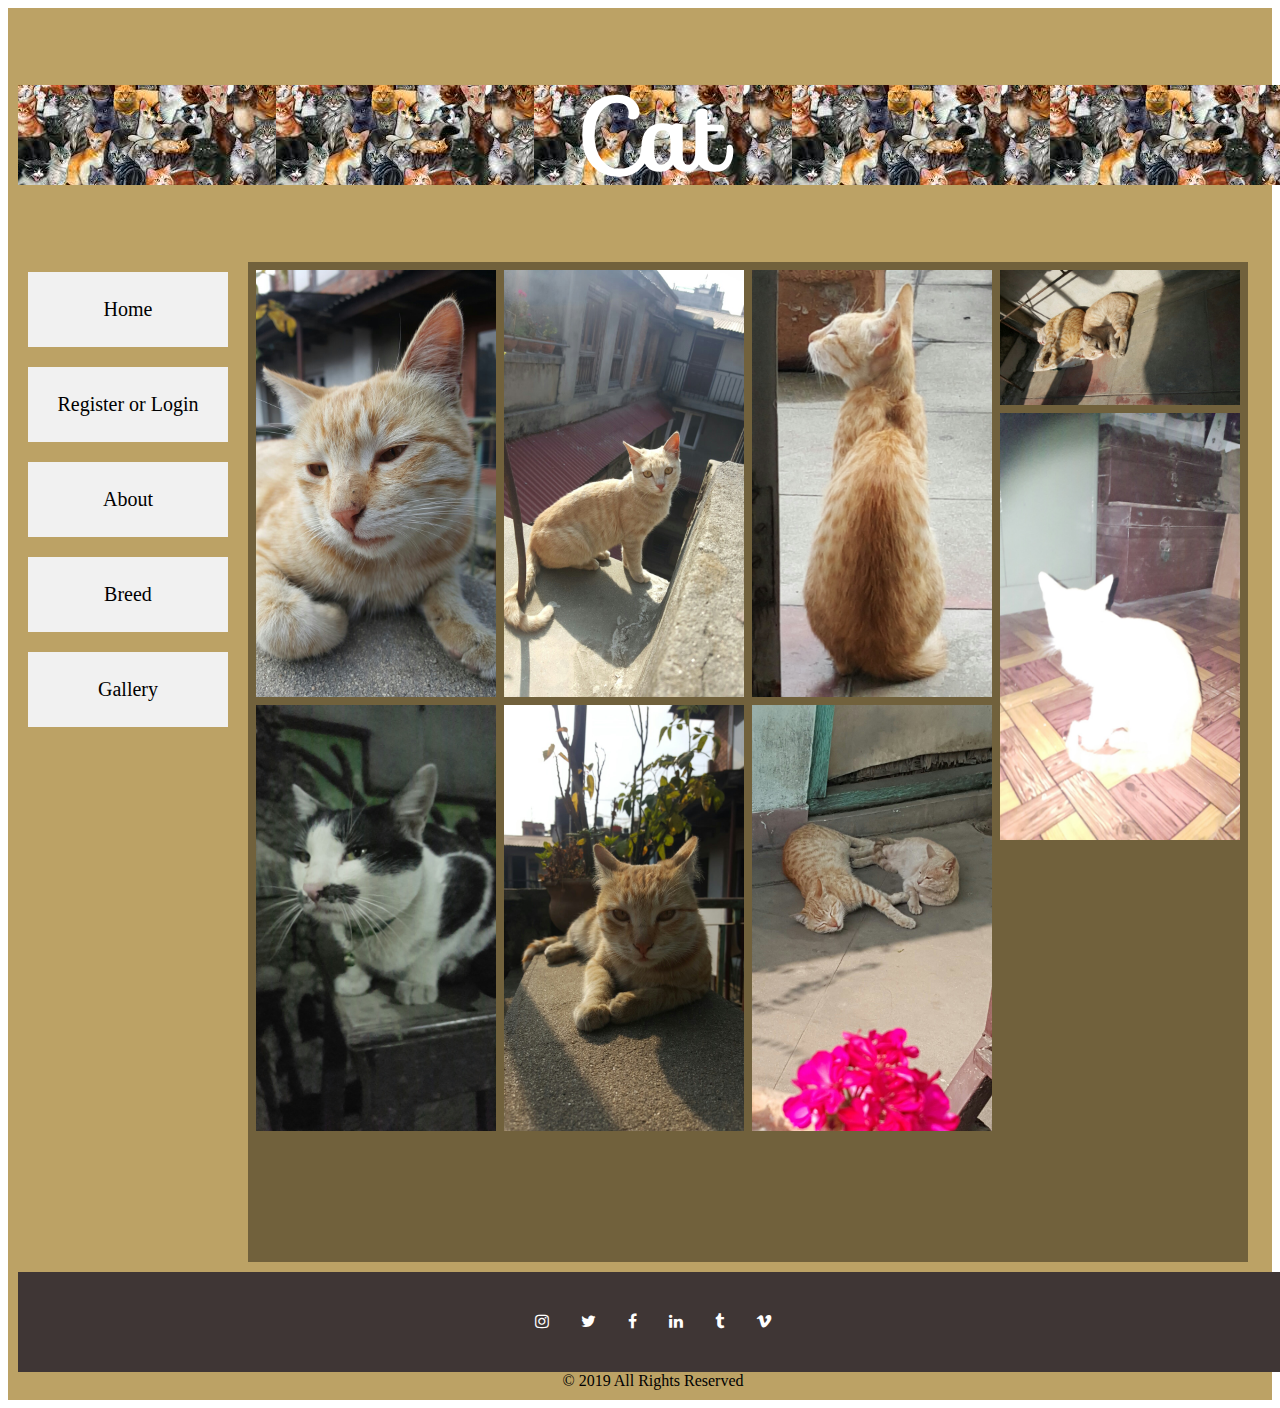
<file: 5page/gallery.html>
<!DOCTYPE html>
<html>
<head>
	<title>Gallery</title>
	<link rel="stylesheet" type="text/css" href="gallery.css">
  <link href='https://fonts.googleapis.com/css?family=Sofia' rel='stylesheet'>
  <link rel="stylesheet" href="https://cdnjs.cloudflare.com/ajax/libs/font-awesome/4.7.0/css/font-awesome.min.css">
</head>
<body>

<div class="grid-container"> 
    <div class="item1">
      <div class="header">
      <h1><a href="index.html">Cat</a></h1>
    </div>
  </div>
  <div class="item2">
    <div class="menu">
      <div><a href="index.html">Home</a></div>
      <div><a href="form.html">Register or Login</a></div>
      <div><a href="about.html">About</a></div>
      <div><a href="breed.html">Breed</a></div>
        <div><a href="gallery.html">Gallery</a></div>
  </div>
</div>

<div class="main">
  <!-- Photo Grid -->
<div class="row"> 
  <div class="column">
    <img src="cat1.jpg" style="width:100%">
    <img src="cat2.jpg" style="width:100%">
  </div>
  
  <div class="column">
    <img src="cat4.jpg" style="width:100%">
    <img src="cat5.jpg" style="width:100%">
  </div> 
   
  <div class="column">
    <img src="cat7.jpg" style="width:100%">
    <img src="cat8.jpg" style="width:100%">
  </div>
  
  <div class="column">
    <img src="cat3.jpg" style="width:100%">
    <img src="cat6.jpg" style="width:100%">
  </div>
</div>
</div>
  

  <div class="item4">
    <footer>
    <div class="icon">
        <a href = "https://www.instagram.com" target = "_blank"><i class = "fa fa-instagram"></i></a>
        <a href = "https://www.twitter.com" target="_blank"> <i class = "fa fa-twitter"></i></a>
        <a href = "https://www.facebook.com" target="_blank"><i class = "fa fa-facebook"></i></a>
        <a href = "https://www.linkedin.com" target="_blank"><i class = "fa fa-linkedin"></i></a>
        <a href = "https://quickguide.tumblr.com" target="_blank"><i class = "fa fa-tumblr"></i></a>
        <a href = "https://vimeo.com" target="_blank"><i class = "fa fa-vimeo"></i></a>
      </div>
    &copy; 2019 All Rights Reserved
  </footer>
  </div>
</body>
</html>
</file>
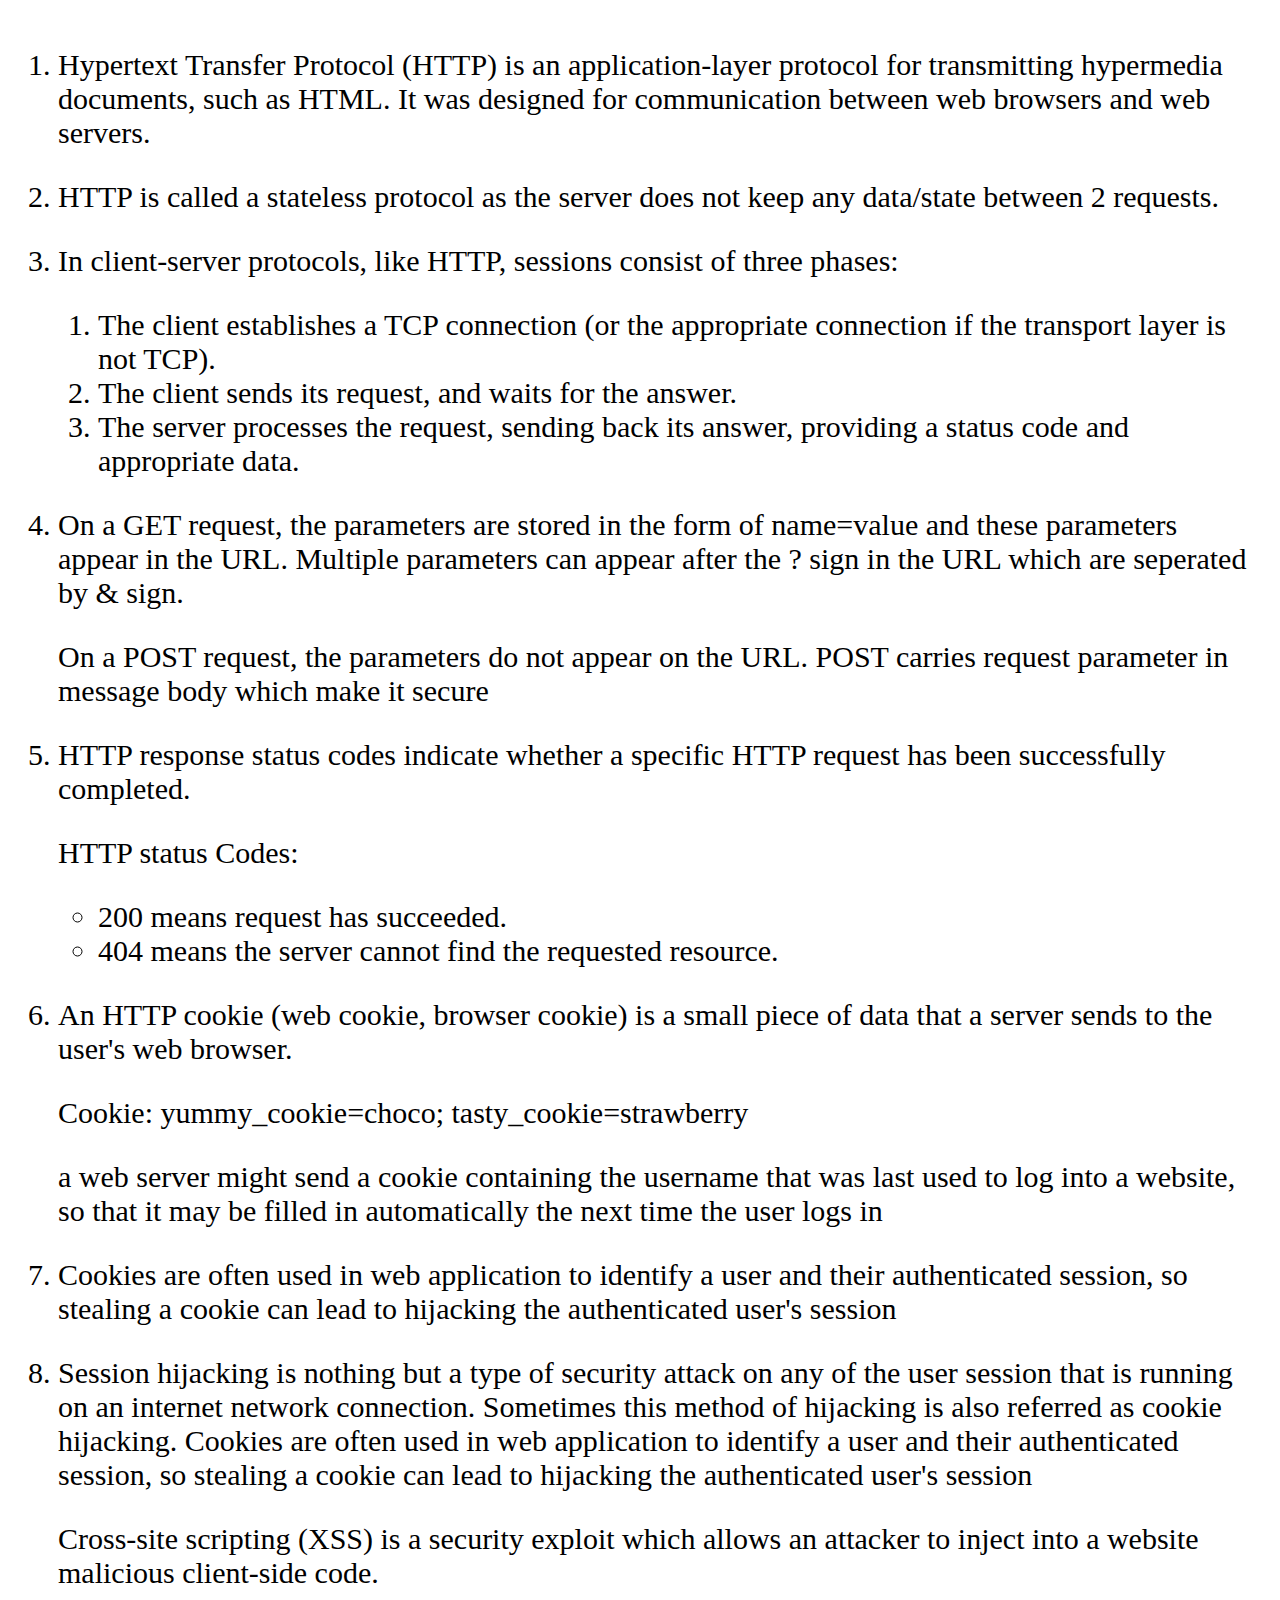
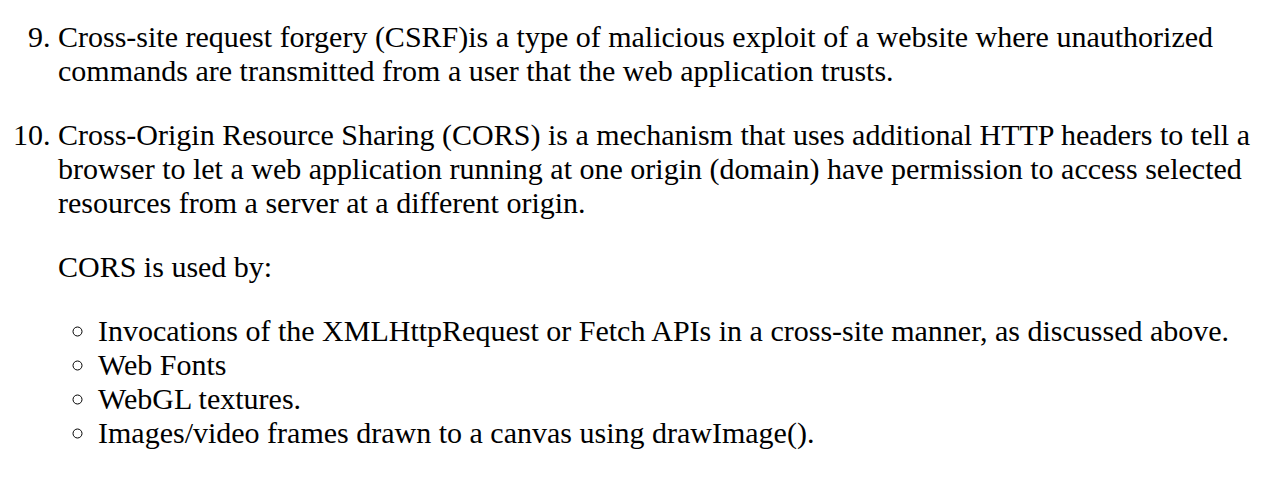
<file: http/http.html>
<!DOCTYPE html>
<html lang="en-US">

<head>
    <meta charset="utf-8">
    <title>HTTP & Security</title>
    <style>
        body {
            padding: 10px;
            font-size: 30px;
        }
    </style>
</head>

<body>
    <ol>
        <li>
            <p>Hypertext Transfer Protocol (HTTP) is an application-layer protocol for transmitting hypermedia
                documents,
                such as HTML. It was designed for communication between web browsers and web servers.</p>
        </li>

        <li>
            <p>HTTP is called a stateless protocol as the server does not keep any data/state between 2 requests.</p>
        </li>

        <li>
            <p>In client-server protocols, like HTTP, sessions consist of three phases:
                <ol>
                    <li>The client establishes a TCP connection (or the appropriate connection if the transport layer is
                        not TCP).</li>
                    <li>The client sends its request, and waits for the answer.</li>
                    <li>The server processes the request, sending back its answer, providing a status code and
                        appropriate data.</li>
                </ol>
            </p>
        </li>

        <li>
            <p>On a GET request, the parameters are stored in the form of name=value and these parameters appear in the
                URL. Multiple parameters can appear after the ? sign in the URL which are seperated by & sign.</p>
            <p>On a POST request, the parameters do not appear on the URL. POST carries request parameter in message
                body which make it secure</p>
        </li>

        <li>
            <p>HTTP response status codes indicate whether a specific HTTP request has been successfully completed.</p>
            <p>HTTP status Codes:
                <ul>
                    <li>200 means request has succeeded.</li>
                    <li>404 means the server cannot find the requested resource.</li>
                </ul>
            </p>
        </li>

        <li>
            <p>An HTTP cookie (web cookie, browser cookie) is a small piece of data that a server sends to the user's
                web browser. </p>
            <p>Cookie: yummy_cookie=choco; tasty_cookie=strawberry</p>
            <p>a web server might send a cookie containing the username that was last used to log into a website, so
                that it may be filled in automatically the next time the user logs in</p>
        </li>

        <li>
            <p>Cookies are often used in web application to identify a user and their authenticated session, so stealing
                a cookie can lead to hijacking the authenticated user's session</p>
        </li>

        <li>
            <p>Session hijacking is nothing but a type of security attack on any of the user session that is running on an internet network connection. Sometimes this method of hijacking is also referred as cookie hijacking. Cookies are often used in web application to identify a user and their authenticated session, so stealing
                a cookie can lead to hijacking the authenticated user's session</p>
            <p>Cross-site scripting (XSS) is a security exploit which allows an attacker to inject into a website
                malicious client-side code.</p>
        </li>

        <li>
            <p> Cross-site request forgery (CSRF)is a type of malicious exploit of a website where unauthorized commands
                are transmitted from a user that the web application trusts.</p>
        </li>
        <li>
            <p>Cross-Origin Resource Sharing (CORS) is a mechanism that uses additional HTTP headers to tell a browser
                to let a web application running at one origin (domain) have permission to access selected resources
                from a server at a different origin.</p>
            <p>CORS is used by:
                <ul>
                    <li>Invocations of the XMLHttpRequest or Fetch APIs in a cross-site manner, as discussed above.</li>
                    <li>Web Fonts</li>
                    <li>WebGL textures.</li>
                    <li>Images/video frames drawn to a canvas using drawImage().</li>
                </ul>
            </p>
        </li>

    </ol>
</body>

</html>
</file>
<file: 5page/index.css>
.grid-container {
  display: grid;
  grid-template-areas:
    'header header header header header header'
    'menu main main main right right'
    'footer footer footer footer footer footer';
  grid-gap: 10px;
  background-color:  #bca265;
  padding: 10px;
}

.item1 { grid-area: header; }
.item2 { grid-area: menu; }
.item3 { grid-area: main; }
.item4 { grid-area: footer; }

.header{
  background-image: url('cats.jpg');
  line-height: 100px;
  font-size: 50px;
  text-align: center;
  font-family: 'Sofia';
}

.menu {
  display: flex;
  flex-direction: column;
}

.menu > div {
  background-color: #f1f1f1;
  width: 200px;
  margin: 10px;
  text-align: center;
  line-height: 75px;
  font-size: 20px; 
}

.menu a{
  text-decoration: none;
  color: black; 
}

.menu a:hover{
  color: #ff9900;
}

h1 a{
  text-decoration: none;
  color: white;
}

.main {
  background: rgba(0, 0, 0, 0.4);
  width: 1000px;
  height: 900px;
  font-size: 20px;
  padding: 10px 10px 10px 10px;
}

.slides{
    top:25%;
    border: 1px solid white;
  border-radius: 25px;
  }

  .reviews p::before{
    bottom:140px;
    font-size: 50px;
  }

  .reviews p{
    font-size: 30px;
    text-align: center;
  }

  .reviews h2{
    text-align: center;
  }

footer{
  text-align: center;
}

.icon {
  width:100%;
  height:100px;
  display: flex;
  flex-direction: row;
  justify-content: center;
  align-items: center;
  background-color: #3F3635;
}

.icon a{
  color: white;
  padding:0 1rem;
}

.icon a:hover{
  color:rgb(205,133,63);
}

.fa {
    display: inline-block;
    font: normal normal normal 50px/1 FontAwesome;
    font-size: inherit;
    text-rendering: auto;
    -webkit-font-smoothing: antialiased;
    -moz-osx-font-smoothing: grayscale;
}
</file>
<file: bouncingballs/style.css>
html, body {
  margin: 0;
}

html {
  font-family: 'Helvetica Neue', Helvetica, Arial, sans-serif;
  height: 100%;
}

body {
  overflow: hidden;
  height: inherit;
}

h1 {
  font-size: 2rem;
  letter-spacing: -1px;
  position: absolute;
  margin: 0;
  top: -4px;
  right: 5px;

  color: transparent;
  text-shadow: 0 0 4px white;
}

p {
  position: absolute;
  margin: 0;
  top: 35px;
  right: 5px;
  color: #aaa;
}
</file>
<file: cool/style.css>
html {
  font-family: sans-serif;
}

p{
	width: 200px;
	height: 100px;
	border: 1px solid black;
	border-radius: 10px 10px 10px 10px;
	text-align: center;
	font-size: 17px;
	background-color: #0a1bd1;
	color: #0817b2;
	text-shadow: 1px 1px 1px black;
	box-shadow: 1px 1px 1px 1px black, 
	            inset 1px 1px 1px 1px white,
	            inset 2px 2px 1px black;
}
</file>
<file: fancy/style.css>
* {
  box-sizing: border-box;
}

html {
  font-family: sans-serif;
}

body {
  margin: 0;
  background-color: white;
  background-image: linear-gradient(to bottom, grey 25%, white, grey );
  border-top: 1mm solid red;
  border-bottom: 1mm solid red;
}

article {
  width: 210mm;
  height: 297mm;
  margin: 20px auto;
  position: relative;
}

address {
  position: absolute;
  bottom: 8mm;
  right: 20mm;
}

h1 {
  position: absolute;
  top: 12mm;
  left: 20mm;
  width: 128px;
  height: 128px;
  font-size: 20px;
  letter-spacing: 1px;
  text-align: center;
  padding: 44px 0;
  color: white;
  text-shadow: 1px 1px 1px black;
  background-image: url(https://raw.githubusercontent.com/mdn/learning-area/master/css/styling-boxes/letterheaded-paper-start/logo.png)
}

img{
  width: 100%;
}
</file>
<file: gallery-start/style.css>
h1 {
  font-family: helvetica, arial, sans-serif;
  text-align: center;
}

body {
  width: 640px;
  margin: 0 auto;
}

.full-img {
  position: relative;
  display: block;
  width: 640px;
  height: 480px;
}

.overlay {
  position: absolute;
  top: 0;
  left: 0;
  width: 640px;
  height: 480px;
  background-color: rgba(0,0,0,0);
}

button {
  border: 0;
  background: rgba(150,150,150,0.6);
  text-shadow: 1px 1px 1px white;
  border: 1px solid #999;
  position: absolute;
  cursor: pointer;
  top: 2px;
  left: 2px;
}

.thumb-bar img {
  display: block;
  width: 20%;
  float: left;
  cursor: pointer;
}
</file>
<file: structure/style.css>
/* || General setup */

html, body {
  margin: 0;
  padding: 0;
}

html {
  font-size: 10px;
  background-color: #a9a9a9;
}

body {
  width: 70%;
  min-width: 800px;
  margin: 0 auto;
}

/* || typography */

h1, h2, h3 {
  font-family: 'Cinzel Decorative', cursive;
  color: #2a2a2a;
}

p, input, li {
  font-family: 'Roboto Condensed', sans-serif;
  color: #2a2a2a;
}

h1 {
  font-size: 4rem;
  text-align: center;
  text-shadow: 2px 2px 10px black;
}

h2 {
  font-size: 3rem;
  text-align: center;
}

h3 {
  font-size: 2.2rem;
}

p, li {
  font-size: 1.6rem;
  line-height: 1.5;
}

/* || header layout */

header {
  margin-bottom: 10px;
  display: flex;
  flex-flow: row wrap;
}

body > * {
  background-color: red;
  padding: 1%;
}

main, header, nav, article, aside, footer, section {
  background-color: rgba(0,255,0,0.5);
  padding: 1%;
}

h1 {
  flex: 5;
  text-transform: uppercase;
}

header img {
  display: block;
  height: 60px;
  padding-top: 20.15px;
}

nav {
  height: 50px;
  flex: 100%;
  display: flex;
}

nav ul {
  padding: 0;
  list-style-type: none;
  flex: 2;
  display: flex;
}

nav li {
  display: inline;
  text-align: center;
  flex: 1;
}

nav a, nav span {
  display: inline-block;
  font-size: 2rem;
  height: 3rem;
  line-height: 1.7;
  text-transform: uppercase;
  text-decoration: none;
  color: black;

}

/* || main layout */

main {
  display: flex;
}

article, section {
  flex: 4;
}

aside {
  flex: 1;
  margin-left: 10px;
  padding: 1%;
}

aside a {
  display: block;
  float: left;
  width: 50%;
}

aside img {
  max-width: 100%;
}

footer {
  margin-top: 10px;
}
</file>
<file: typesetting/style.css>
/* General setup */

* {
  box-sizing: border-box;
}

body {
  margin: 0 auto;
  min-width: 1000px;
  max-width: 1400px;
  font-size: 10px;
  line-height: ; 
  letter-spacing: ;
  word-spacing: ;
}

/* Layout */

section {
  float: left;
  width: 50%;
}

aside {
  float: left;
  width: 30%;
}

nav {
  float: left;
  width: 20%;
}

footer {
  clear: both;
}

header, section, aside, nav, footer {
  padding: 20px;
}

/* header and footer */

header, footer {
  border-top: 5px solid #a66;
  border-bottom: 5px solid #a66;
}

/* WRITE YOUR CODE BELOW HERE */
h1{
  text-align: center;
}

h1, h2{
letter-spacing: 1px;
}

section{
text-indent: 20px;
}

a {
  outline: none;
  text-decoration: none;
  padding: 2px 1px 0;
  border-bottom: 1px solid;
}

a:link {
  color: #265301;
}

a:visited {
  color:  #a66;
}

a:focus {
  border-bottom: 1px solid;
  background:  #a66;
  border-bottom: 0;
}

a:hover {
  border-bottom: 1px solid;     
  background:  #a66;
  border-bottom: 0;
}

a:active {
  background: blue; 
}

a[href*="http"]{
  background: url('external-link.png') no-repeat 100% 0;
  background-size: 10px 10px;
  padding-right: 15px;
} 

ul{
  line-height: 1.8;
}

nav li a{
  display: block;
  background: grey;
  line-height: 2;
}
</file>
<file: 5page/about.css>
.grid-container {
  display: grid;
  grid-template-areas:
    'header header header header header header'
    'menu main main main right right'
    'footer footer footer footer footer footer';
  grid-gap: 10px;
  background-color: #bca265;
  padding: 10px;
}

.item1 { grid-area: header; }
.item2 { grid-area: menu; }
.item3 { grid-area: main; }
.item4 { grid-area: footer; }

.header{
  background-image: url('cats.jpg');
  line-height: 100px;
  font-size: 50px;
  text-align: center;
  font-family: 'Sofia';
}

.menu {
  display: flex;
  flex-direction: column;
}

.menu > div {
  background-color: #f1f1f1;
  width: 200px;
  margin: 10px;
  text-align: center;
  line-height: 75px;
  font-size: 20px; 
}

.menu a{
  text-decoration: none;
  color: black; 
}

.menu a:hover{
  color: #ff9900;
}

h1 a{
  text-decoration: none;
  color: white;
}

.main {
  display: grid;
  grid-template-columns: auto auto;
  background: rgba(0, 0, 0, 0.4);
  width: 1000px;
  height: 900px;
  font-size: 20px;
  padding: 10px;
  grid-column-gap: 10px;
}

.main div{
  width: 350px;
  height: 400px;
  border: 1px solid black;
  padding: 10px 10px 10px 10px;
}

footer{
  text-align: center;
}

.icon {
  width:100%;
  height:100px;
  display: flex;
  flex-direction: row;
  justify-content: center;
  align-items: center;
  background-color: #3F3635;
}

.icon a{
  color: white;
  padding:0 1rem;
}

.icon a:hover{
  color:rgb(205,133,63);
}

.fa {
    display: inline-block;
    font: normal normal normal 50px/1 FontAwesome;
    font-size: inherit;
    text-rendering: auto;
    -webkit-font-smoothing: antialiased;
    -moz-osx-font-smoothing: grayscale;
}
</file>
<file: 5page/breed.css>
.grid-container {
  display: grid;
  grid-template-areas:
    'header header header header header header'
    'menu main main main right right'
    'footer footer footer footer footer footer';
  grid-gap: 10px;
  background-color: #bca265;
  padding: 10px;
}

.item1 { grid-area: header; }
.item2 { grid-area: menu; }
.item3 { grid-area: main; }
.item4 { grid-area: footer; }

.header{
  background-image: url('cats.jpg');
  line-height: 100px;
  font-size: 50px;
  text-align: center;
  font-family: 'Sofia';
}

h1 a{
  text-decoration: none;
  color: white;
}

.menu {
  display: flex;
  flex-direction: column;
}

.menu > div {
  background-color: #f1f1f1;
  width: 200px;
  margin: 10px;
  text-align: center;
  line-height: 75px;
  font-size: 20px; 
}

.menu a{
  text-decoration: none;
  color: black; 
}

.menu a:hover{
  color: #ff9900;
}

.main {
  background: rgba(0, 0, 0, 0.4);
  width: 1000px;
  height: 1000px;
  font-size: 20px;
}

.main h1{
  text-align: center;
}

.container{
  display: grid;
  grid-template-columns: repeat(3, 1fr);
  grid-gap:20px;
  margin:3rem;
}

.breed {
  border:1px solid #000;
  border-radius: 20px;
  padding:10px;
}

.breed img{
  width:150px;
  height:150px;
  padding-left:30%;
}

.breed h2{
  text-transform: uppercase;
  font-size: 20px;
}

.breed p{
  text-align: left;
  font-size: 16px;
}


footer{
  text-align: center;
}

.icon {
  width:100%;
  height:100px;
  display: flex;
  flex-direction: row;
  justify-content: center;
  align-items: center;
  background-color: #3F3635;
}

.icon a{
  color: white;
  padding:0 1rem;
}

.icon a:hover{
  color:rgb(205,133,63);
}

.fa {
    display: inline-block;
    font: normal normal normal 50px/1 FontAwesome;
    font-size: inherit;
    text-rendering: auto;
    -webkit-font-smoothing: antialiased;
    -moz-osx-font-smoothing: grayscale;
}
</file>
<file: 5page/form.css>
.grid-container {
  display: grid;
  grid-template-areas:
    'header header header header header header'
    'menu main main main right right'
    'footer footer footer footer footer footer';
  grid-gap: 10px;
  background-color: #bca265;
  padding: 10px;
}

.item1 { grid-area: header; }
.item2 { grid-area: menu; }
.item3 { grid-area: main; }
.item4 { grid-area: footer; }

.header{
  background-image: url('cats.jpg');
  line-height: 100px;
  font-size: 50px;
  text-align: center;
  font-family: 'Sofia';
}

h1 a{
  text-decoration: none;
  color: white;
}

.menu {
  display: flex;
  flex-direction: column;
}

.menu > div {
  background-color: #f1f1f1;
  width: 200px;
  margin: 10px;
  text-align: center;
  line-height: 75px;
  font-size: 20px; 
}

.menu a{
  text-decoration: none;
  color: black; 
}

.menu a:hover{
  color: #bca265;
}

.main {
  background:rgba(0, 0, 0, 0.4);
  width: 1000px;
  height: 1000px;
  font-size: 20px;
  text-align: center;
}

footer{
  text-align: center;
}

form{
	height: 250px;
	width: 30%;
	margin: 50px 50px 50px 50px;
	border: 1px solid black;
  padding: 10px;
  background-color: #D3D3D3;
}

form div+div{
	margin-top: 1em;
}

.icon {
  width:100%;
  height:100px;
  display: flex;
  flex-direction: row;
  justify-content: center;
  align-items: center;
  background-color: #3F3635;
}

.icon a{
  color: white;
  padding:0 1rem;
}

.icon a:hover{
  color:rgb(205,133,63);
}

.fa {
    display: inline-block;
    font: normal normal normal 50px/1 FontAwesome;
    font-size: inherit;
    text-rendering: auto;
    -webkit-font-smoothing: antialiased;
    -moz-osx-font-smoothing: grayscale;
}
</file>
<file: 5page/gallery.css>
.grid-container {
  display: grid;
  grid-template-areas:
    'header header header header header header'
    'menu main main main right right'
    'footer footer footer footer footer footer';
  grid-gap: 10px;
  background-color: #bca265;
  padding: 10px;
}

.item1 { grid-area: header; }
.item2 { grid-area: menu; }
.item3 { grid-area: main; }
.item4 { grid-area: footer; }

.header{
  background-image: url('cats.jpg');
  line-height: 100px;
  font-size: 50px;
  text-align: center;
  font-family: 'Sofia';
}

h1 a{
  text-decoration: none;
  color: white;
}

.menu {
  display: flex;
  flex-direction: column;
}

.menu > div {
  background-color: #f1f1f1;
  width: 200px;
  margin: 10px;
  text-align: center;
  line-height: 75px;
  font-size: 20px; 
}

.menu a{
  text-decoration: none;
  color: black; 
}

.menu a:hover{
  color: #ff9900;
}

.main {
  background:rgba(0, 0, 0, 0.4);
  width: 1000px;
  height: 1000px;
  font-size: 20px;
}

* {
  box-sizing: border-box;
}

.row {
  display: flex;
  flex-wrap: wrap;
  padding: 0 4px;
}

/* Create four equal columns that sits next to each other */
.column {
  flex: 25%;
  max-width: 25%;
  padding: 0 4px;
}

.column img {
  margin-top: 8px;
  vertical-align: middle;
}


/* Responsive layout - makes a two column-layout instead of four columns */
@media (max-width: 800px) {
  .column {
    flex: 50%;
    max-width: 50%;
  }
}

/* Responsive layout - makes the two columns stack on top of each other instead of next to each other */
@media (max-width: 600px) {
  .column {
    flex: 100%;
    max-width: 100%;
  }
}

footer{
  text-align: center;
}

.icon {
  width:100%;
  height:100px;
  display: flex;
  flex-direction: row;
  justify-content: center;
  align-items: center;
  background-color: #3F3635;
}

.icon a{
  color: white;
  padding:0 1rem;
}

.icon a:hover{
  color:rgb(205,133,63);
}

.fa {
    display: inline-block;
    font: normal normal normal 50px/1 FontAwesome;
    font-size: inherit;
    text-rendering: auto;
    -webkit-font-smoothing: antialiased;
    -moz-osx-font-smoothing: grayscale;
}
</file>
